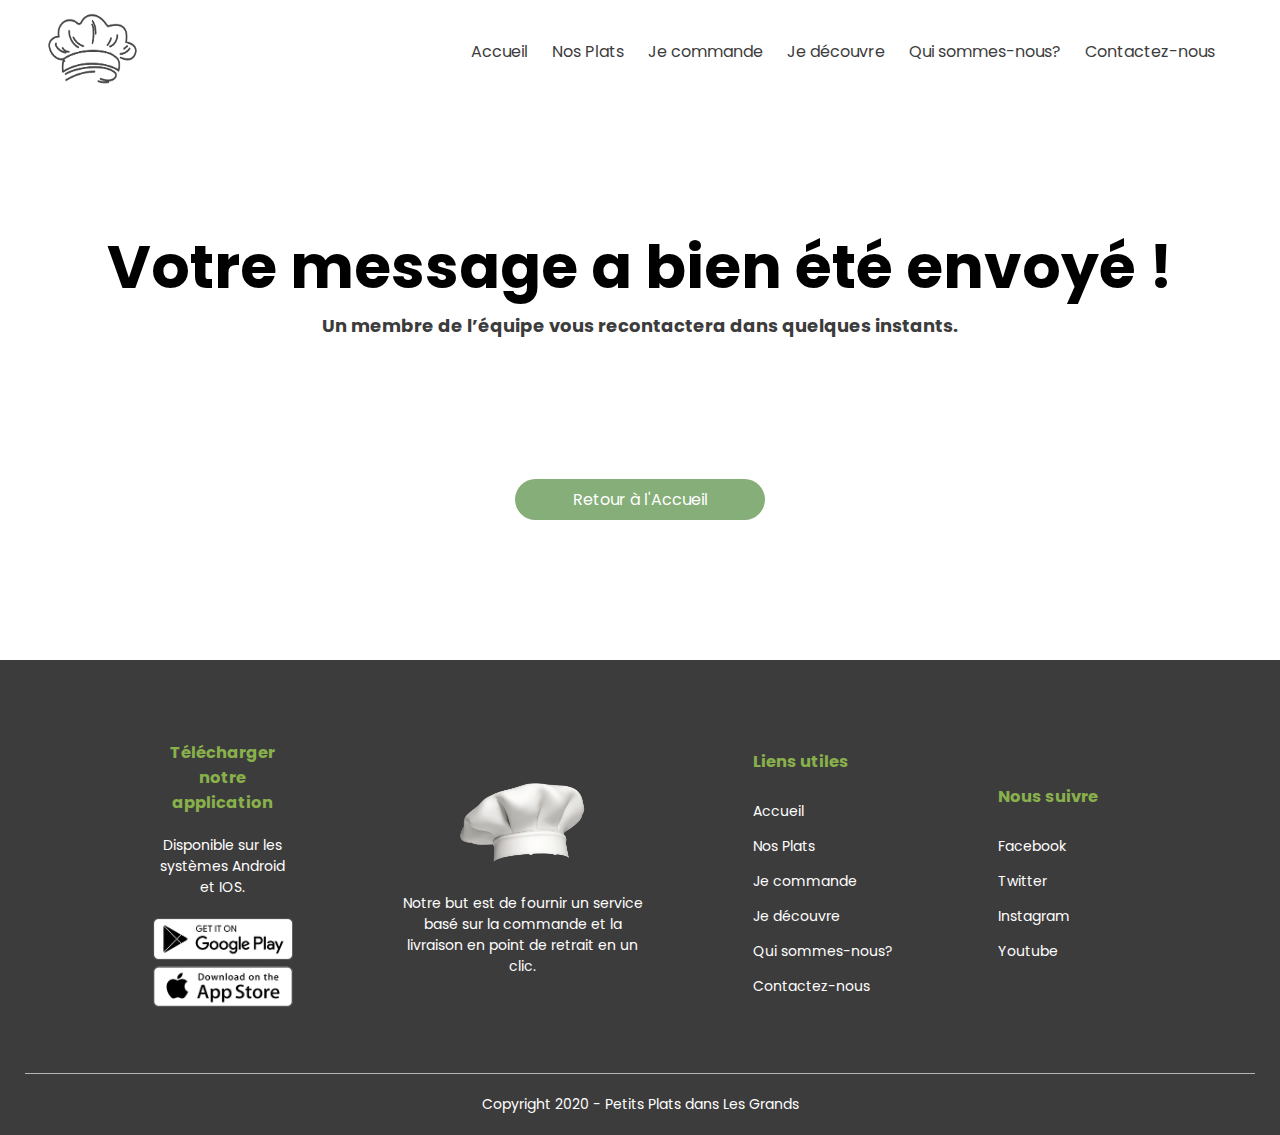
<file: Projet HTML - CSS/Petits Plats dans Les Grands - Code/envoye/index.html>
<!DOCTYPE html>
<html lang="en">
<head>
    <meta charset="UTF-8">
    <meta name="viewport" content="width=device-width, initial-scale=1.0">

    <title>Message Envoyé - Petit Plats dans Les Grands</title>
    <link rel="stylesheet" href="style.css">
    <link rel="preconnect" href="https://fonts.gstatic.com">
    <link href="https://fonts.googleapis.com/css2?family=Poppins:wght@300;400;500;600;700&display=swap" rel="stylesheet">
    <link rel="stylesheet" href="https://stackpath.bootstrapcdn.com/font-awesome/4.7.0/css/font-awesome.min.css">
    <link rel="icon" href="images/—Pngtree—hand-painted chef hat_202493.png ">
</head>
<body>

        <div class = "container">
            <div class = "navbar">
                <div class="logo">
                    <a href="../Accueil/index.html"><img src="images/—Pngtree—hand-painted chef hat_202493.png" alt="Logo de Petits Plats dans Les Grands"></a>
                </div>  
                <nav>
                    <ul id = "MenuItems">
                        <li><a href="../Accueil/index.html">Accueil</a></li>
                        <li><a href="../Nos Plats/Nos Plats.html">Nos Plats</a></li>
                        <li><a href="../Je commande/index.html">Je commande</a></li>
                        <li><a href="../Je découvre/Jed.html">Je découvre</a></li>
                        <li><a href="../Qui sommes-nous/Jed.html">Qui sommes-nous?</a></li>
                        <li><a href="../Contactez-nous/Contactez-nous.html">Contactez-nous</a></li>
                    </ul>
                </nav>
                <img src="images/menu.png" class="menu_icon" onclick="menutoggle()" alt="Menu Burger">
            </div>
        </div>
        



    <h1>Votre message a bien été envoyé !</h1> 
    <h5 id="Description">Un membre de l’équipe vous recontactera dans quelques instants.</h5>
    <a href="../Accueil/index.html" class="btn">Retour à l'Accueil</a>


    <!--footer-->
    <div class="footer">
        <div class="container">
            <div class="row">
                <div class="footer-col-1">
                    <h3>Télécharger notre application</h3>
                    <p>Disponible sur les systèmes Android et IOS.</p>
                    <div class="app-logo">
                        <a href="https://www.apple.com/fr/ios/app-store/" target="_blank"><img src="images/play-store.png" alt="Lien vers le Google Play Store"></a>
                        <a href="https://play.google.com/store?hl=fr&gl=US" target="_blank"><img src="images/app-store.png" alt="Lien vers l'App Store"></a>
                    </div>
                </div>
                <div class="footer-col-2">
                    <img src="images/Logo-Blanc.png" alt="Logo de Petit Plat dans Les Grands en blanc">
                    <p>
                        Notre but est de fournir un service basé sur la
                        commande et la livraison en point de retrait en un clic.
                    </p>
                </div>
                <div class="footer-col-3">
                    <h3>Liens utiles</h3>
                    <ul>
                        <li><a href="../Accueil/index.html">Accueil</a></li>
                        <li><a href="../Nos Plats/Nos Plats.html">Nos Plats</a></li>
                        <li><a href="../Je commande/index.html">Je commande</a></li>
                        <li><a href="../Je découvre/Jed.html">Je découvre</a></li>
                        <li><a href="../Qui sommes-nous/Jed.html">Qui sommes-nous?</a></li>
                        <li><a href="../Contactez-nous/Contactez-nous.html">Contactez-nous</a></li>
                    </ul>
                </div>
                <div class="footer-col-4">
                    <h3>Nous suivre</h3>
                    <ul>
                        <li><a href="https://www.facebook.com/" target="_blank">Facebook</a></li>
                        <li><a href="https://twitter.com/" target="_blank">Twitter</a></li>
                        <li><a href="https://www.instagram.com/" target="_blank">Instagram</a></li>
                        <li><a href="http://youtube.com/" target="_blank">Youtube</a></li>
                        
                    </ul>
                </div>
            </div>
            <hr>
            <p class="copyright">Copyright 2020 - Petits Plats dans Les Grands</p>
        </div>
    </div>

<!---Java Script-->

    <script>
        var MenuItems = document.getElementById("MenuItems");

        MenuItems.style.maxHeight = "0px";

        function menutoggle(){
            if (MenuItems.style.maxHeight == "0px")
                {
                    MenuItems.style.maxHeight = "250px";
                }
            else
            {
                MenuItems.style.maxHeight = "0px";
            }
        }


    </script>
</body>
</html>
</file>
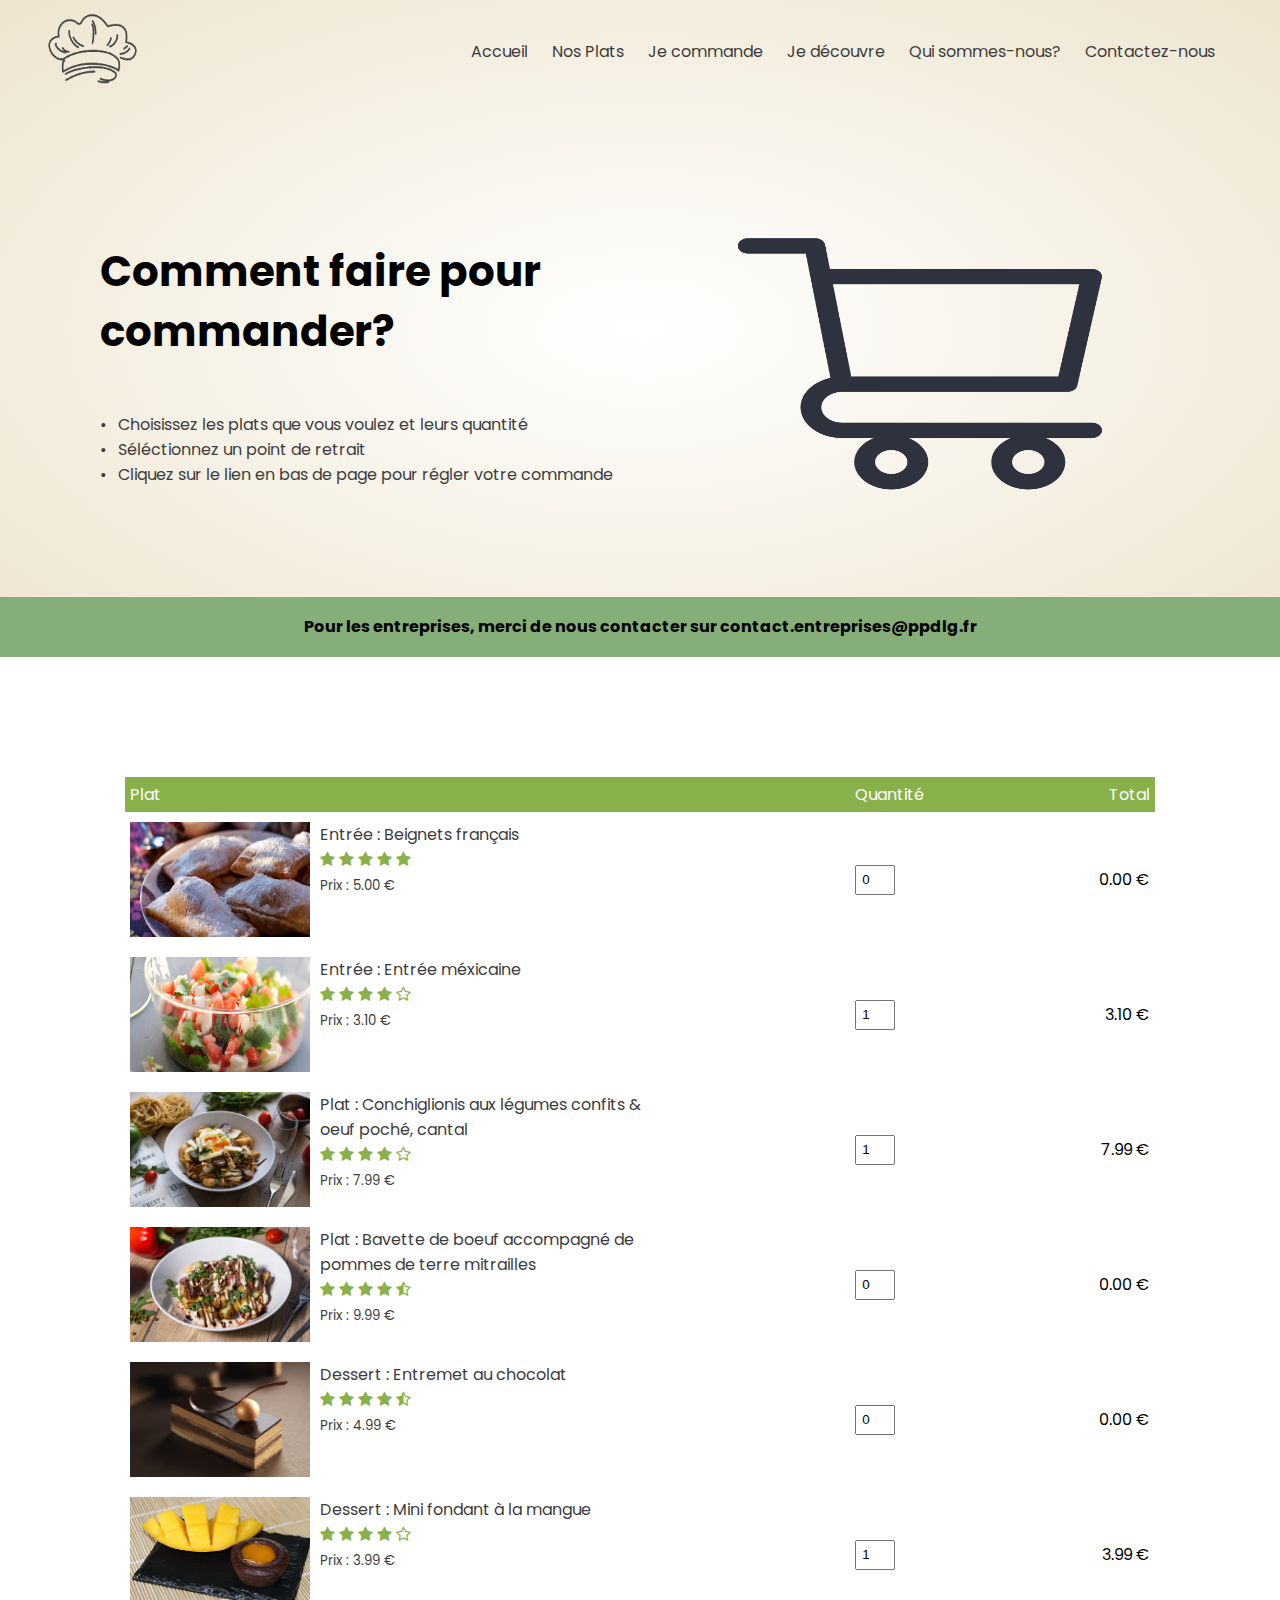
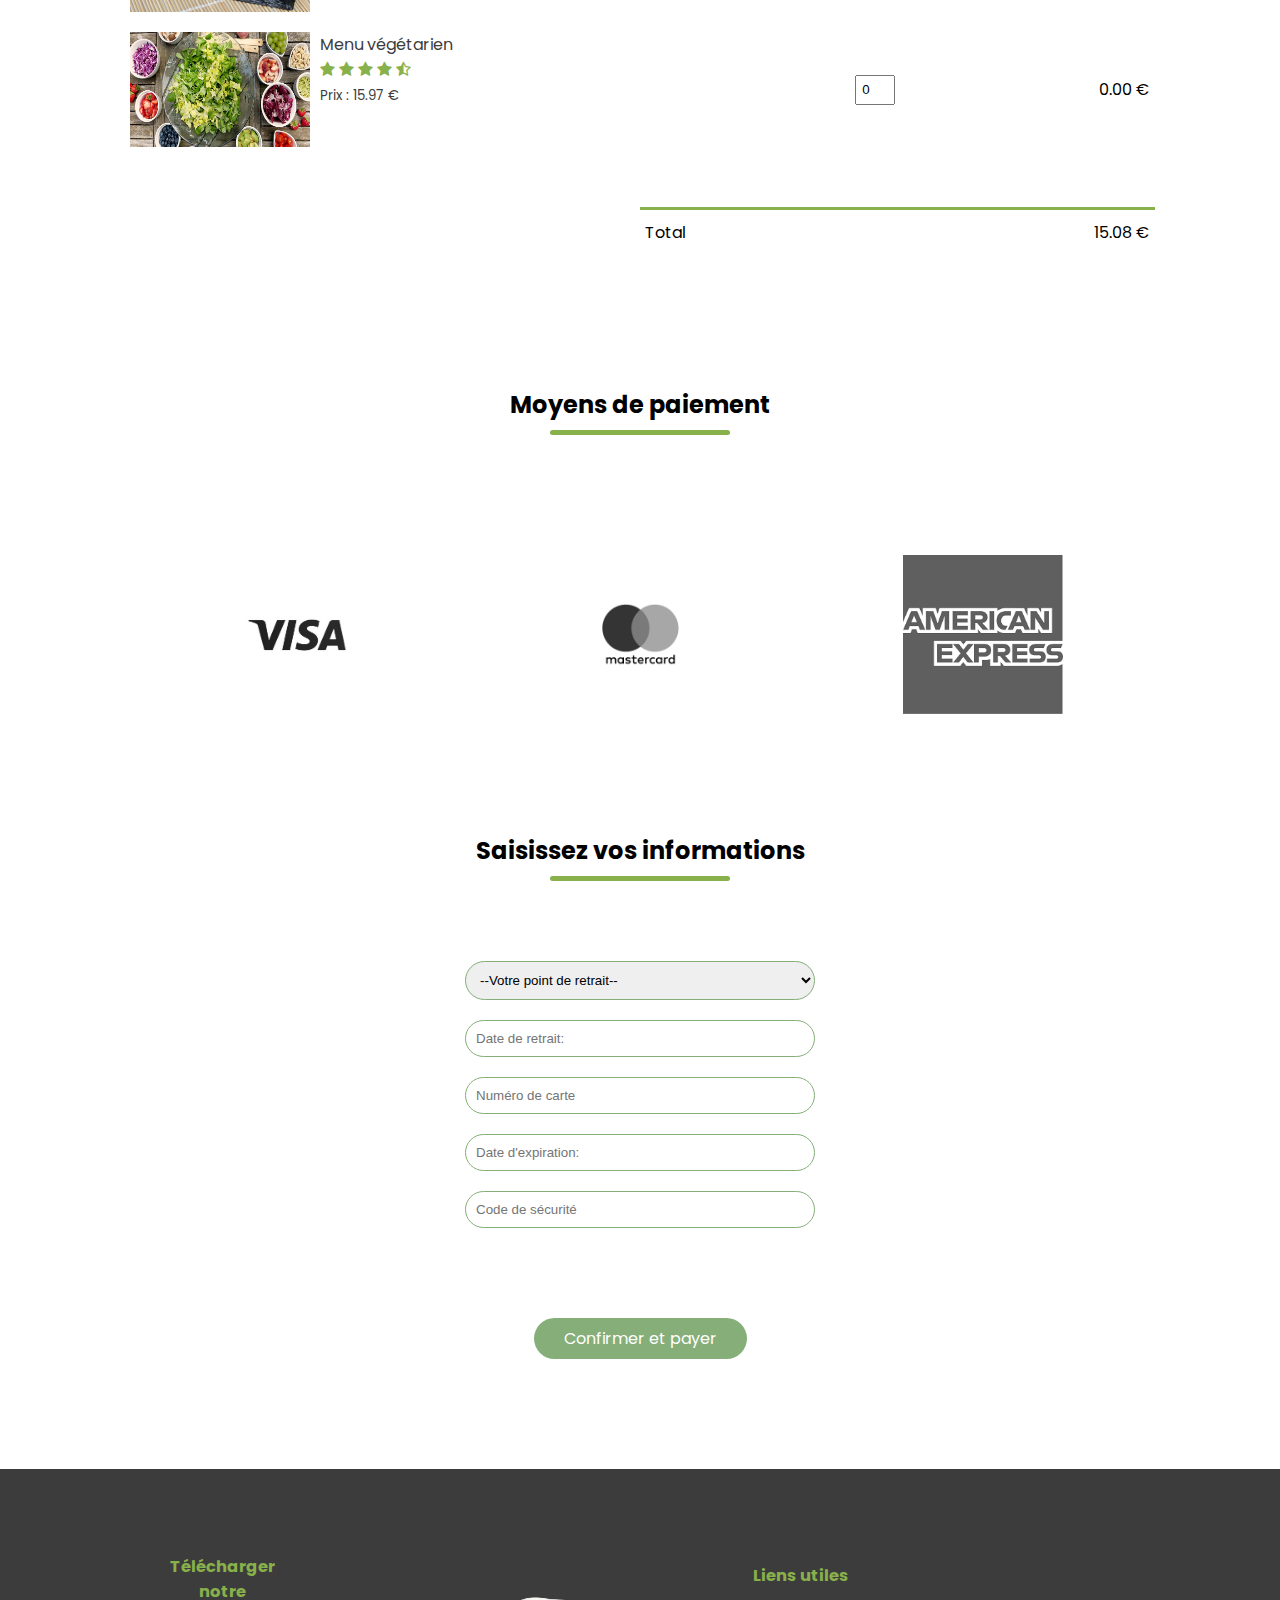
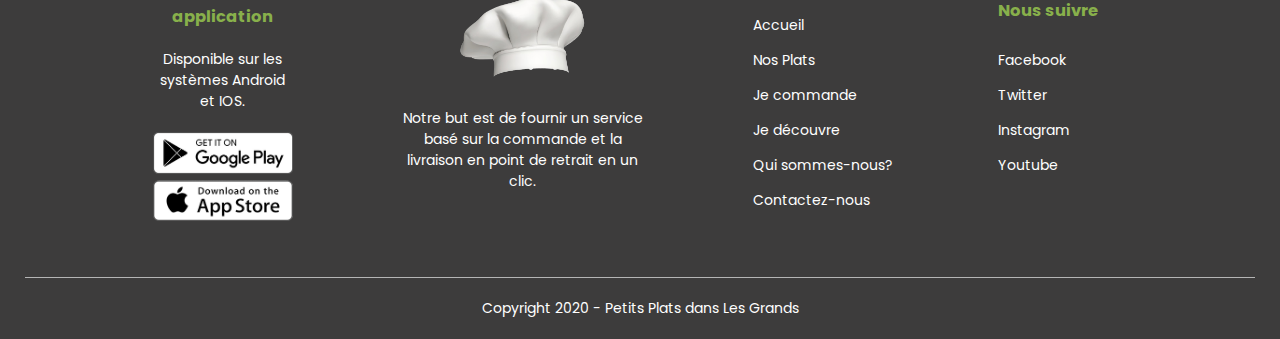
<file: Projet HTML - CSS/Petits Plats dans Les Grands - Code/Je commande/index.html>
<!DOCTYPE html>
<html lang="en">
<head>
    <meta charset="UTF-8">
    <meta name="viewport" content="width=device-width, initial-scale=1.0">

    <title>Je commande - Petit Plats dans Les Grands</title>
    <link rel="stylesheet" href="style.css">
    <link rel="preconnect" href="https://fonts.gstatic.com">
    <link href="https://fonts.googleapis.com/css2?family=Poppins:wght@300;400;500;600;700&display=swap" rel="stylesheet">
    <link rel="stylesheet" href="https://stackpath.bootstrapcdn.com/font-awesome/4.7.0/css/font-awesome.min.css">
    <link rel="icon" href="images/—Pngtree—hand-painted chef hat_202493.png ">
</head>
<body>
    <div class="header">
        <div class = "container">
            <div class = "navbar">
                <div class="logo">
                    <a href="../Accueil/index.html"><img src="images/—Pngtree—hand-painted chef hat_202493.png" alt="Logo de Petits Plats dans Les Grands"></a>
                </div>  
                <nav>
                    <ul id = "MenuItems">
                        <li><a href="../Accueil/index.html">Accueil</a></li>
                        <li><a href="../Nos Plats/Nos Plats.html">Nos Plats</a></li>
                        <li><a href="../Je commande/index.html">Je commande</a></li>
                        <li><a href="../Je découvre/Jed.html">Je découvre</a></li>
                        <li><a href="../Qui sommes-nous/Jed.html">Qui sommes-nous?</a></li>
                        <li><a href="../Contactez-nous/Contactez-nous.html">Contactez-nous</a></li>
                    </ul>
                </nav>
                <img src="images/menu.png" class="menu_icon" onclick="menutoggle()" alt="Menu Burger">
            </div>

                <div class="row">
                    <div class="col_2">
                        <h1>Comment faire pour commander?</h1>
                        <p><br>
                            &#8226; &#160;  Choisissez les plats que vous voulez et leurs quantité<br>
                            &#8226; &#160;  Séléctionnez un point de retrait<br>
                            &#8226; &#160;  Cliquez sur le lien en bas de page pour régler votre commande<br>
                            
                            
                        </p>
                        
                    </div>
                    <div class="col_2">
                        <img src="images/Panier.png" id='hed'>
                    </div>
                </div>
            
        </div>
        <div class="titre"><h4 style="color: black;">Pour les entreprises, merci de nous contacter sur contact.entreprises@ppdlg.fr</h4></div>
    </div>

<!--Cart items details-->
    <div class="small-container" id= "cart_page" >
        <table>
            <tr>
                <th>Plat</th>
                <th>Quantité</th>
                <th>Total</th>
            </tr>
            <tr>
                <td>
                    <div class="images">
                        <img src="images/Entrée-1.jpeg" alt="Entrée">
                        <div>
                            <p>Entrée : Beignets français</p>
                            <div class="rating"> 
                                <i class="fa fa-star"></i> 
                                <i class="fa fa-star"></i> 
                                <i class="fa fa-star"></i> 
                                <i class="fa fa-star"></i> 
                                <i class="fa fa-star"></i> 
                            </div> 
                            <small>Prix : 5.00 €</small>
                            <br>
                            
                        </div>
                    </div>
                </td>
                <td><input type="number" value="0"></td>
                <td>0.00 €</td>
            </tr>
            <tr>
                <td>
                    <div class="images">
                        <img src="images/Entrée-2.jpeg" alt="Entrée">
                        <div>
                            <p>Entrée :  Entrée méxicaine</p>
                            <div class="rating"> 
                                <i class="fa fa-star"></i> 
                                <i class="fa fa-star"></i> 
                                <i class="fa fa-star"></i> 
                                <i class="fa fa-star"></i> 
                                <i class="fa fa-star-o"></i> 
                            </div> 
                            <small>Prix : 3.10 €</small>
                            <br>
                            
                        </div>
                    </div>
                </td>
                <td><input type="number" value="1"></td>
                <td>3.10 €</td>
            </tr>
            <tr>
                <td>
                    <div class="images">
                        <img src="images/Plat 1.jpg" alt="Plat">
                        <div>
                            <p>Plat : Conchiglionis aux légumes confits & oeuf poché, cantal</p>
                            <div class="rating"> 
                                <i class="fa fa-star"></i> 
                                <i class="fa fa-star"></i> 
                                <i class="fa fa-star"></i> 
                                <i class="fa fa-star"></i> 
                                <i class="fa fa-star-o"></i> 
                            </div> 
                            <small>Prix : 7.99 €</small>
                            <br>
                            
                        </div>
                    </div>
                </td>
                <td><input type="number" value="1"></td>
                <td>7.99 €</td>
            </tr>
            <tr>
                <td>
                    <div class="images">
                        <img src="images/Plat 2.jpg" alt="Plat">
                        <div>
                            <p>Plat : Bavette de boeuf accompagné de pommes de terre mitrailles</p>
                            <div class="rating"> 
                                <i class="fa fa-star"></i> 
                                <i class="fa fa-star"></i> 
                                <i class="fa fa-star"></i> 
                                <i class="fa fa-star"></i> 
                                <i class="fa fa-star-half-o"></i> 
                            </div> 
                            <small>Prix : 9.99 €</small>
                            <br>
                            
                        </div>
                    </div>
                </td>
                <td><input type="number" value="0"></td>
                <td>0.00 €</td>
            </tr>
            <tr>
                <td>
                    <div class="images">
                        <img src="images/Dessert 1.jpg" alt="Dessert">
                        <div>
                            <p>Dessert : Entremet au chocolat </p>
                            <div class="rating"> 
                                <i class="fa fa-star"></i> 
                                <i class="fa fa-star"></i> 
                                <i class="fa fa-star"></i> 
                                <i class="fa fa-star"></i> 
                                <i class="fa fa-star-half-o"></i> 
                            </div> 
                            <small>Prix : 4.99 €</small>
                            <br>
                            
                        </div>
                    </div>
                </td>
                <td><input type="number" value="0"></td>
                <td>0.00 €</td>
            </tr>
            <tr>
                <td>
                    <div class="images">
                        <img src="images/Dessert 2.jpg" alt="Dessert">
                        <div>
                            <p>Dessert : Mini fondant à la mangue</p>
                            <div class="rating"> 
                                <i class="fa fa-star"></i> 
                                <i class="fa fa-star"></i> 
                                <i class="fa fa-star"></i> 
                                <i class="fa fa-star"></i> 
                                <i class="fa fa-star-o"></i> 
                            </div> 
                            <small>Prix : 3.99 €</small>
                            <br>
                            
                        </div>
                    </div>
                </td>
                <td><input type="number" value="1"></td>
                <td>3.99 €</td>
            </tr>
            <tr>
                <td>
                    <div class="images">
                        <img src="images/Menu veg.png" alt="Menu végétarien">
                        <div>
                            <p>Menu végétarien</p>
                            <div class="rating"> 
                                <i class="fa fa-star"></i> 
                                <i class="fa fa-star"></i> 
                                <i class="fa fa-star"></i> 
                                <i class="fa fa-star"></i> 
                                <i class="fa fa-star-half-o"></i> 
                            </div> 
                            <small>Prix : 15.97 €</small>
                            <br>
                            
                        </div>
                    </div>
                </td>
                <td><input type="number" value="0"></td>
                <td>0.00 €</td>
            </tr>
        </table>
        <br>
        <br>
        <div class="prix-total">
            <table>
                <tr>
                    <td>Total</td>
                    <td>15.08 €</td>
                </tr>
                
                </tr>
            </table>
        </div>


    </div>
    
    <div class="producteurs">
        <h2 class="title">Moyens de paiement</h2>
        <div class="small-container">

            <div class="row">
                <div class="col_5">
                    <img src="images/Visa.jpg" alt="Cartes Visa">
                </div>
                <div class="col_5">
                    <img src="images/Mastercard.png" alt="Cartes Master Card">
                </div>
                <div class="col_5">
                    <img src="images/American Express.png" alt="Cartes American Express">
                </div>
                
            </div>
        </div>
    </div>
    
    <div id="retrait">
        <h2 class="title">Saisissez vos informations</h2>
        

        <select id="point-de-retrait">
            <option value="">--Votre point de retrait--</option>
            <option value="">Place de la gare à Ermont</option>
            <option value="">Saint-Gratien</option>
            <option value="">Enghien</option>
            <option value="">Epinay</option>
            <option value="">Montmorency</option>
        </select>
        <br>
        
        <input placeholder="Date de retrait: " class="input-box" type="text" onfocus="(this.type='date')" onblur="(this.type='text')" id="datefield" >
        <br>
        <input class= "input-box" type="number" placeholder="Numéro de carte"><br>
        <input placeholder="Date d'expiration: " class="input-box" type="text" onfocus="(this.type='month')" onblur="(this.type='text')" id="date" ><br>
        <input class= "input-box" type="number" placeholder="Code de sécurité"> <br>
        
        <script>
            var today = new Date();
            var dd = today.getDate()+2;
            var mm = today.getMonth()+1; //January is 0!
            var yyyy = today.getFullYear();
            if(dd<10){
                    dd='0'+dd
                } 
                if(mm<10){
                    mm='0'+mm
                } 

            today = yyyy+'-'+mm+'-'+dd;
            document.getElementById("datefield").setAttribute("min", today);
            var today = new Date();
            var dd = today.getDate()+2;
            var mm = today.getMonth()+1; //January is 0!
            var yyyy = today.getFullYear();
            if(dd<10){
                    dd='0'+dd
                } 
                if(mm<10){
                    mm='0'+mm
                } 

            today = yyyy+'-'+mm+'-'+dd;
            document.getElementById("datefield").setAttribute("min", today);
        </script>
        <div id="paiement" class="btn">
            <a href="../paiement/index.html">Confirmer et payer</a>
        </div>

    </div>

    

    


<!--footer-->
    <div class="footer">
        <div class="container">
            <div class="row">
                <div class="footer-col-1">
                    <h3>Télécharger notre application</h3>
                    <p>Disponible sur les systèmes Android et IOS.</p>
                    <div class="app-logo">
                        <a href="https://www.apple.com/fr/ios/app-store/" target="_blank"><img src="images/play-store.png" alt="Lien vers le Google Play Store"></a>
                        <a href="https://play.google.com/store?hl=fr&gl=US" target="_blank"><img src="images/app-store.png" alt="Lien vers l'App Store"></a>
                    </div>
                </div>
                <div class="footer-col-2">
                    <img src="images/Logo-Blanc.png" alt="Logo de Petit Plat dans Les Grands en blanc">
                    <p>
                        Notre but est de fournir un service basé sur la
                        commande et la livraison en point de retrait en un clic.
                    </p>
                </div>
                <div class="footer-col-3">
                    <h3>Liens utiles</h3>
                    <ul>
                        <li><a href="../Accueil/index.html">Accueil</a></li>
                        <li><a href="../Nos Plats/Nos Plats.html">Nos Plats</a></li>
                        <li><a href="../Je commande/index.html">Je commande</a></li>
                        <li><a href="../Je découvre/Jed.html">Je découvre</a></li>
                        <li><a href="../Qui sommes-nous/Jed.html">Qui sommes-nous?</a></li>
                        <li><a href="../Contactez-nous/Contactez-nous.html">Contactez-nous</a></li>
                    </ul>
                </div>
                <div class="footer-col-4">
                    <h3>Nous suivre</h3>
                    <ul>
                        <li><a href="https://www.facebook.com/" target="_blank">Facebook</a></li>
                        <li><a href="https://twitter.com/" target="_blank">Twitter</a></li>
                        <li><a href="https://www.instagram.com/" target="_blank">Instagram</a></li>
                        <li><a href="http://youtube.com/" target="_blank">Youtube</a></li>
                        
                    </ul>
                </div>
            </div>
            <hr>
            <p class="copyright">Copyright 2020 - Petits Plats dans Les Grands</p>
        </div>
    </div>

<!---Java Script-->

    <script>
        var MenuItems = document.getElementById("MenuItems");

        MenuItems.style.maxHeight = "0px";

        function menutoggle(){
            if (MenuItems.style.maxHeight == "0px")
                {
                    MenuItems.style.maxHeight = "250px";
                }
            else
            {
                MenuItems.style.maxHeight = "0px";
            }
        }


    </script>
</body>
</html>
</file>
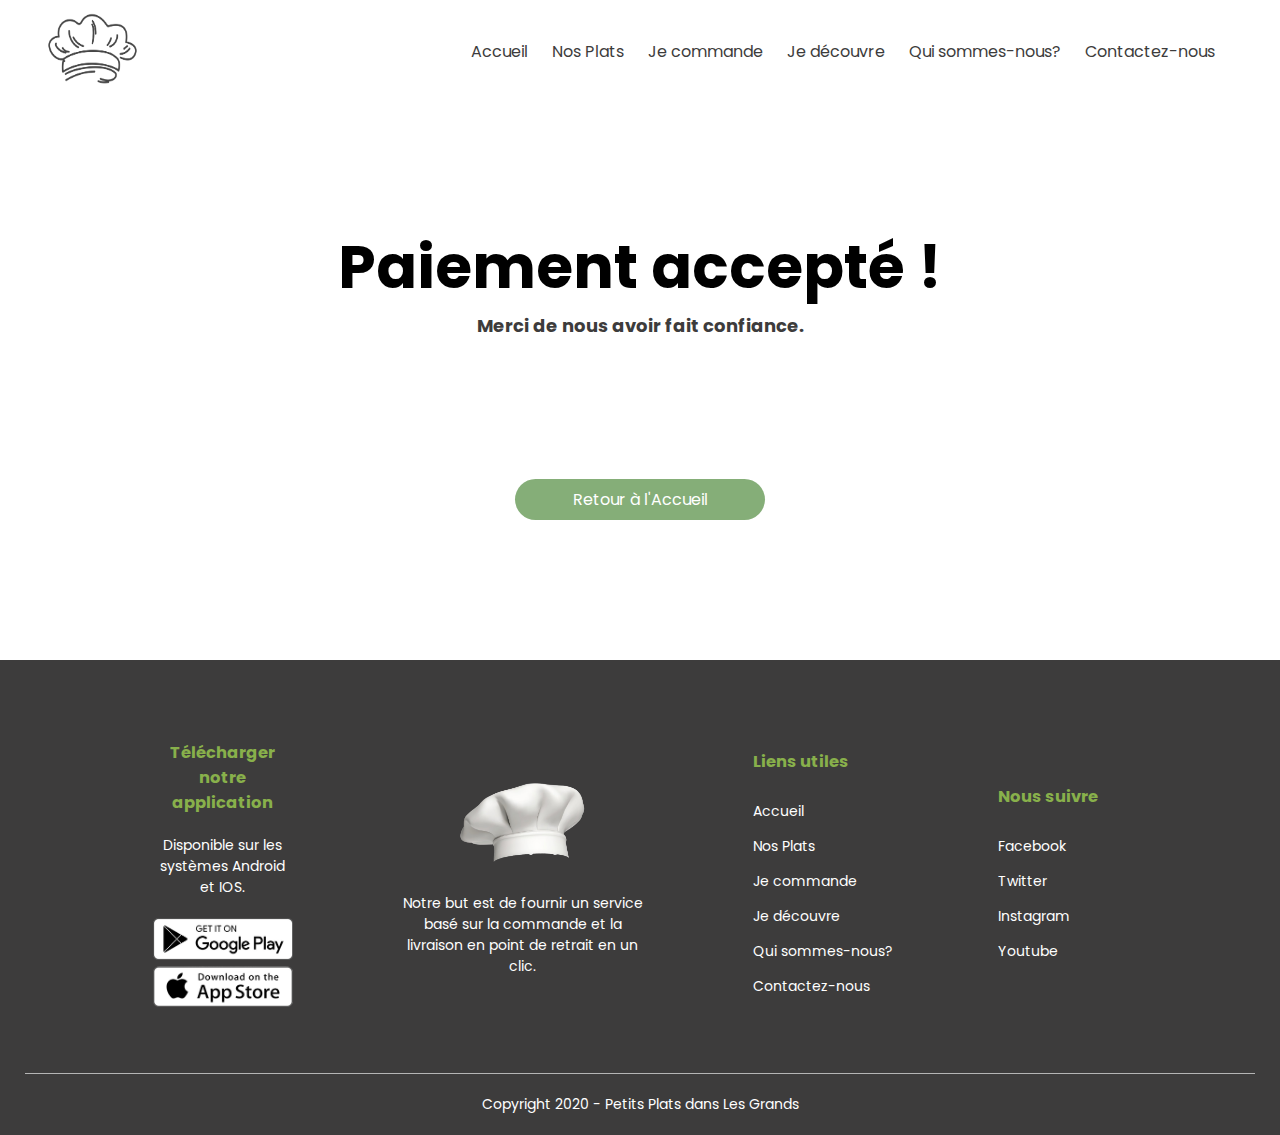
<file: Projet HTML - CSS/Petits Plats dans Les Grands - Code/paiement/index.html>
<!DOCTYPE html>
<html lang="en">
<head>
    <meta charset="UTF-8">
    <meta name="viewport" content="width=device-width, initial-scale=1.0">

    <title>Paiement - Petit Plats dans Les Grands</title>
    <link rel="stylesheet" href="style.css">
    <link rel="preconnect" href="https://fonts.gstatic.com">
    <link href="https://fonts.googleapis.com/css2?family=Poppins:wght@300;400;500;600;700&display=swap" rel="stylesheet">
    <link rel="stylesheet" href="https://stackpath.bootstrapcdn.com/font-awesome/4.7.0/css/font-awesome.min.css">
    <link rel="icon" href="images/—Pngtree—hand-painted chef hat_202493.png ">
</head>
<body>

        <div class = "container">
            <div class = "navbar">
                <div class="logo">
                    <a href="../Accueil/index.html"><img src="images/—Pngtree—hand-painted chef hat_202493.png" alt="Logo de Petits Plats dans Les Grands"></a>
                </div>  
                <nav>
                    <ul id = "MenuItems">
                        <li><a href="../Accueil/index.html">Accueil</a></li>
                        <li><a href="../Nos Plats/Nos Plats.html">Nos Plats</a></li>
                        <li><a href="../Je commande/index.html">Je commande</a></li>
                        <li><a href="../Je découvre/Jed.html">Je découvre</a></li>
                        <li><a href="../Qui sommes-nous/Jed.html">Qui sommes-nous?</a></li>
                        <li><a href="../Contactez-nous/Contactez-nous.html">Contactez-nous</a></li>
                    </ul>
                </nav>
                <img src="images/menu.png" class="menu_icon" onclick="menutoggle()" alt="Menu Burger">
            </div>
        </div>
        



    <h1>Paiement accepté !</h1> 
    <h5 id="Description">Merci de nous avoir fait confiance.</h5>
    <a href="../Accueil/index.html" class="btn">Retour à l'Accueil</a>


    <!--footer-->
    <div class="footer">
        <div class="container">
            <div class="row">
                <div class="footer-col-1">
                    <h3>Télécharger notre application</h3>
                    <p>Disponible sur les systèmes Android et IOS.</p>
                    <div class="app-logo">
                        <a href="https://www.apple.com/fr/ios/app-store/" target="_blank"><img src="images/play-store.png" alt="Lien vers le Google Play Store"></a>
                        <a href="https://play.google.com/store?hl=fr&gl=US" target="_blank"><img src="images/app-store.png" alt="Lien vers l'App Store"></a>
                    </div>
                </div>
                <div class="footer-col-2">
                    <img src="images/Logo-Blanc.png" alt="Logo de Petit Plat dans Les Grands en blanc">
                    <p>
                        Notre but est de fournir un service basé sur la
                        commande et la livraison en point de retrait en un clic.
                    </p>
                </div>
                <div class="footer-col-3">
                    <h3>Liens utiles</h3>
                    <ul>
                        <li><a href="../Accueil/index.html">Accueil</a></li>
                        <li><a href="../Nos Plats/Nos Plats.html">Nos Plats</a></li>
                        <li><a href="../Je commande/index.html">Je commande</a></li>
                        <li><a href="../Je découvre/Jed.html">Je découvre</a></li>
                        <li><a href="../Qui sommes-nous/Jed.html">Qui sommes-nous?</a></li>
                        <li><a href="../Contactez-nous/Contactez-nous.html">Contactez-nous</a></li>
                    </ul>
                </div>
                <div class="footer-col-4">
                    <h3>Nous suivre</h3>
                    <ul>
                        <li><a href="https://www.facebook.com/" target="_blank">Facebook</a></li>
                        <li><a href="https://twitter.com/" target="_blank">Twitter</a></li>
                        <li><a href="https://www.instagram.com/" target="_blank">Instagram</a></li>
                        <li><a href="http://youtube.com/" target="_blank">Youtube</a></li>
                        
                    </ul>
                </div>
            </div>
            <hr>
            <p class="copyright">Copyright 2020 - Petits Plats dans Les Grands</p>
        </div>
    </div>

<!---Java Script-->

    <script>
        var MenuItems = document.getElementById("MenuItems");

        MenuItems.style.maxHeight = "0px";

        function menutoggle(){
            if (MenuItems.style.maxHeight == "0px")
                {
                    MenuItems.style.maxHeight = "250px";
                }
            else
            {
                MenuItems.style.maxHeight = "0px";
            }
        }


    </script>
</body>
</html>
</file>
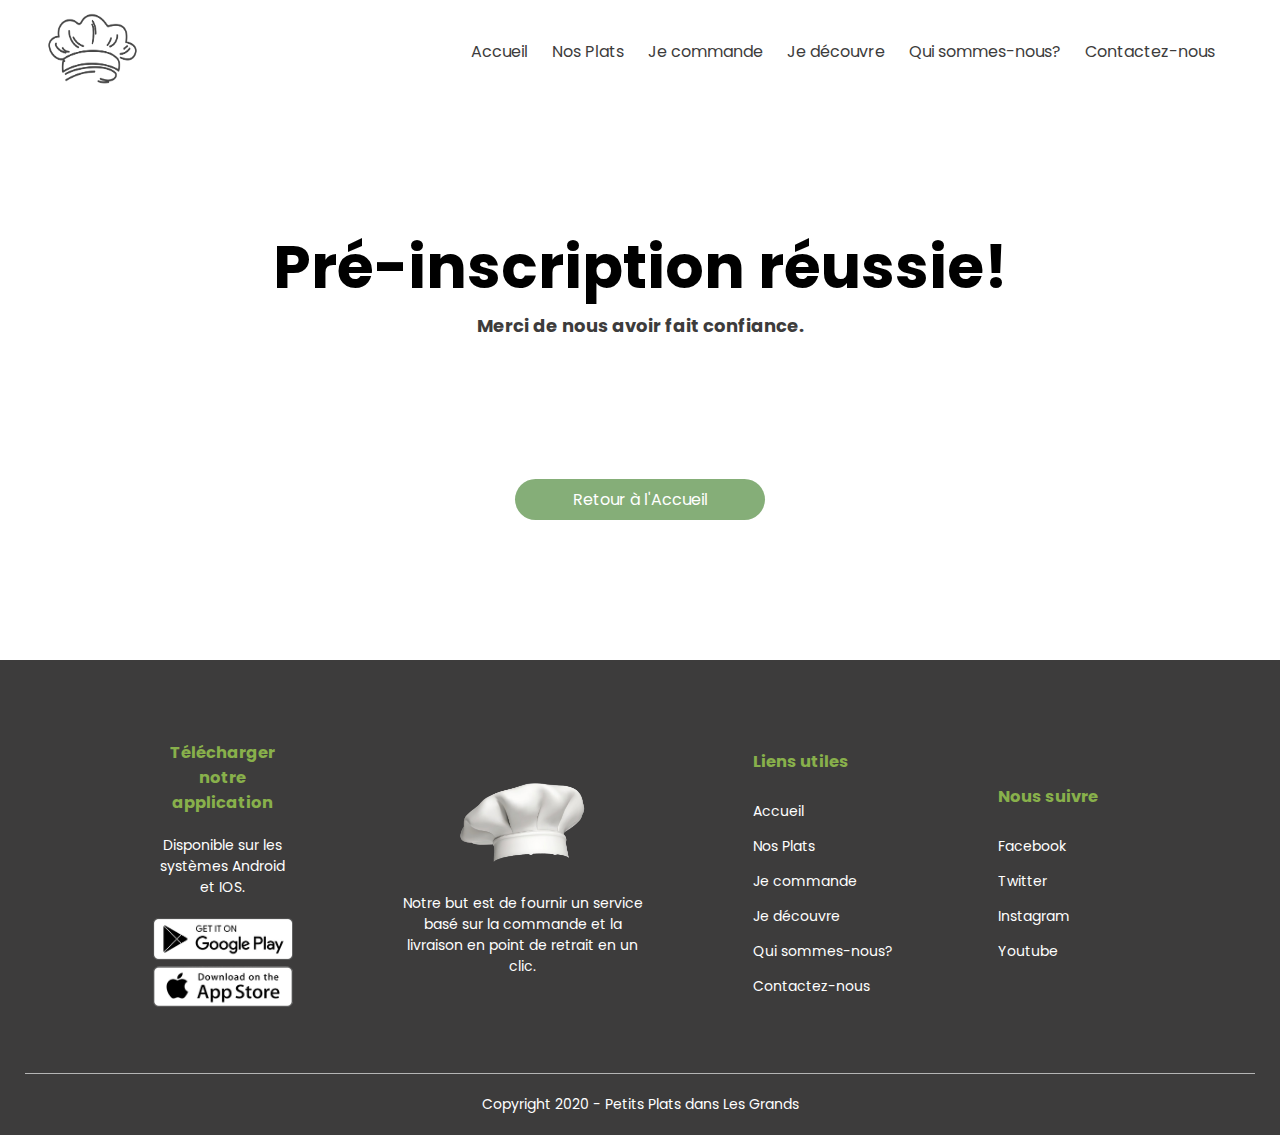
<file: Projet HTML - CSS/Petits Plats dans Les Grands - Code/préinscription/index.html>
<!DOCTYPE html>
<html lang="en">
<head>
    <meta charset="UTF-8">
    <meta name="viewport" content="width=device-width, initial-scale=1.0">

    <title>Pré-inscription - Petit Plats dans Les Grands</title>
    <link rel="stylesheet" href="style.css">
    <link rel="preconnect" href="https://fonts.gstatic.com">
    <link href="https://fonts.googleapis.com/css2?family=Poppins:wght@300;400;500;600;700&display=swap" rel="stylesheet">
    <link rel="stylesheet" href="https://stackpath.bootstrapcdn.com/font-awesome/4.7.0/css/font-awesome.min.css">
    <link rel="icon" href="images/—Pngtree—hand-painted chef hat_202493.png ">
</head>
<body>

        <div class = "container">
            <div class = "navbar">
                <div class="logo">
                    <a href="../Accueil/index.html"><img src="images/—Pngtree—hand-painted chef hat_202493.png" alt="Logo de Petits Plats dans Les Grands"></a>
                </div>  
                <nav>
                    <ul id = "MenuItems">
                        <li><a href="../Accueil/index.html">Accueil</a></li>
                        <li><a href="../Nos Plats/Nos Plats.html">Nos Plats</a></li>
                        <li><a href="../Je commande/index.html">Je commande</a></li>
                        <li><a href="../Je découvre/Jed.html">Je découvre</a></li>
                        <li><a href="../Qui sommes-nous/Jed.html">Qui sommes-nous?</a></li>
                        <li><a href="../Contactez-nous/Contactez-nous.html">Contactez-nous</a></li>
                    </ul>
                </nav>
                <img src="images/menu.png" class="menu_icon" onclick="menutoggle()" alt="Menu Burger">
            </div>
        </div>
        



    <h1>Pré-inscription réussie!</h1> 
    <h5 id="Description">Merci de nous avoir fait confiance.</h5>
    <a href="../Accueil/index.html" class="btn">Retour à l'Accueil</a>


    <!--footer-->
    <div class="footer">
        <div class="container">
            <div class="row">
                <div class="footer-col-1">
                    <h3>Télécharger notre application</h3>
                    <p>Disponible sur les systèmes Android et IOS.</p>
                    <div class="app-logo">
                        <a href="https://www.apple.com/fr/ios/app-store/" target="_blank"><img src="images/play-store.png" alt="Lien vers le Google Play Store"></a>
                        <a href="https://play.google.com/store?hl=fr&gl=US" target="_blank"><img src="images/app-store.png" alt="Lien vers l'App Store"></a>
                    </div>
                </div>
                <div class="footer-col-2">
                    <img src="images/Logo-Blanc.png" alt="Logo de Petit Plat dans Les Grands en blanc">
                    <p>
                        Notre but est de fournir un service basé sur la
                        commande et la livraison en point de retrait en un clic.
                    </p>
                </div>
                <div class="footer-col-3">
                    <h3>Liens utiles</h3>
                    <ul>
                        <li><a href="../Accueil/index.html">Accueil</a></li>
                        <li><a href="../Nos Plats/Nos Plats.html">Nos Plats</a></li>
                        <li><a href="../Je commande/index.html">Je commande</a></li>
                        <li><a href="../Je découvre/Jed.html">Je découvre</a></li>
                        <li><a href="../Qui sommes-nous/Jed.html">Qui sommes-nous?</a></li>
                        <li><a href="../Contactez-nous/Contactez-nous.html">Contactez-nous</a></li>
                    </ul>
                </div>
                <div class="footer-col-4">
                    <h3>Nous suivre</h3>
                    <ul>
                        <li><a href="https://www.facebook.com/" target="_blank">Facebook</a></li>
                        <li><a href="https://twitter.com/" target="_blank">Twitter</a></li>
                        <li><a href="https://www.instagram.com/" target="_blank">Instagram</a></li>
                        <li><a href="http://youtube.com/" target="_blank">Youtube</a></li>
                        
                    </ul>
                </div>
            </div>
            <hr>
            <p class="copyright">Copyright 2020 - Petits Plats dans Les Grands</p>
        </div>
    </div>

<!---Java Script-->

    <script>
        var MenuItems = document.getElementById("MenuItems");

        MenuItems.style.maxHeight = "0px";

        function menutoggle(){
            if (MenuItems.style.maxHeight == "0px")
                {
                    MenuItems.style.maxHeight = "250px";
                }
            else
            {
                MenuItems.style.maxHeight = "0px";
            }
        }


    </script>
</body>
</html>
</file>
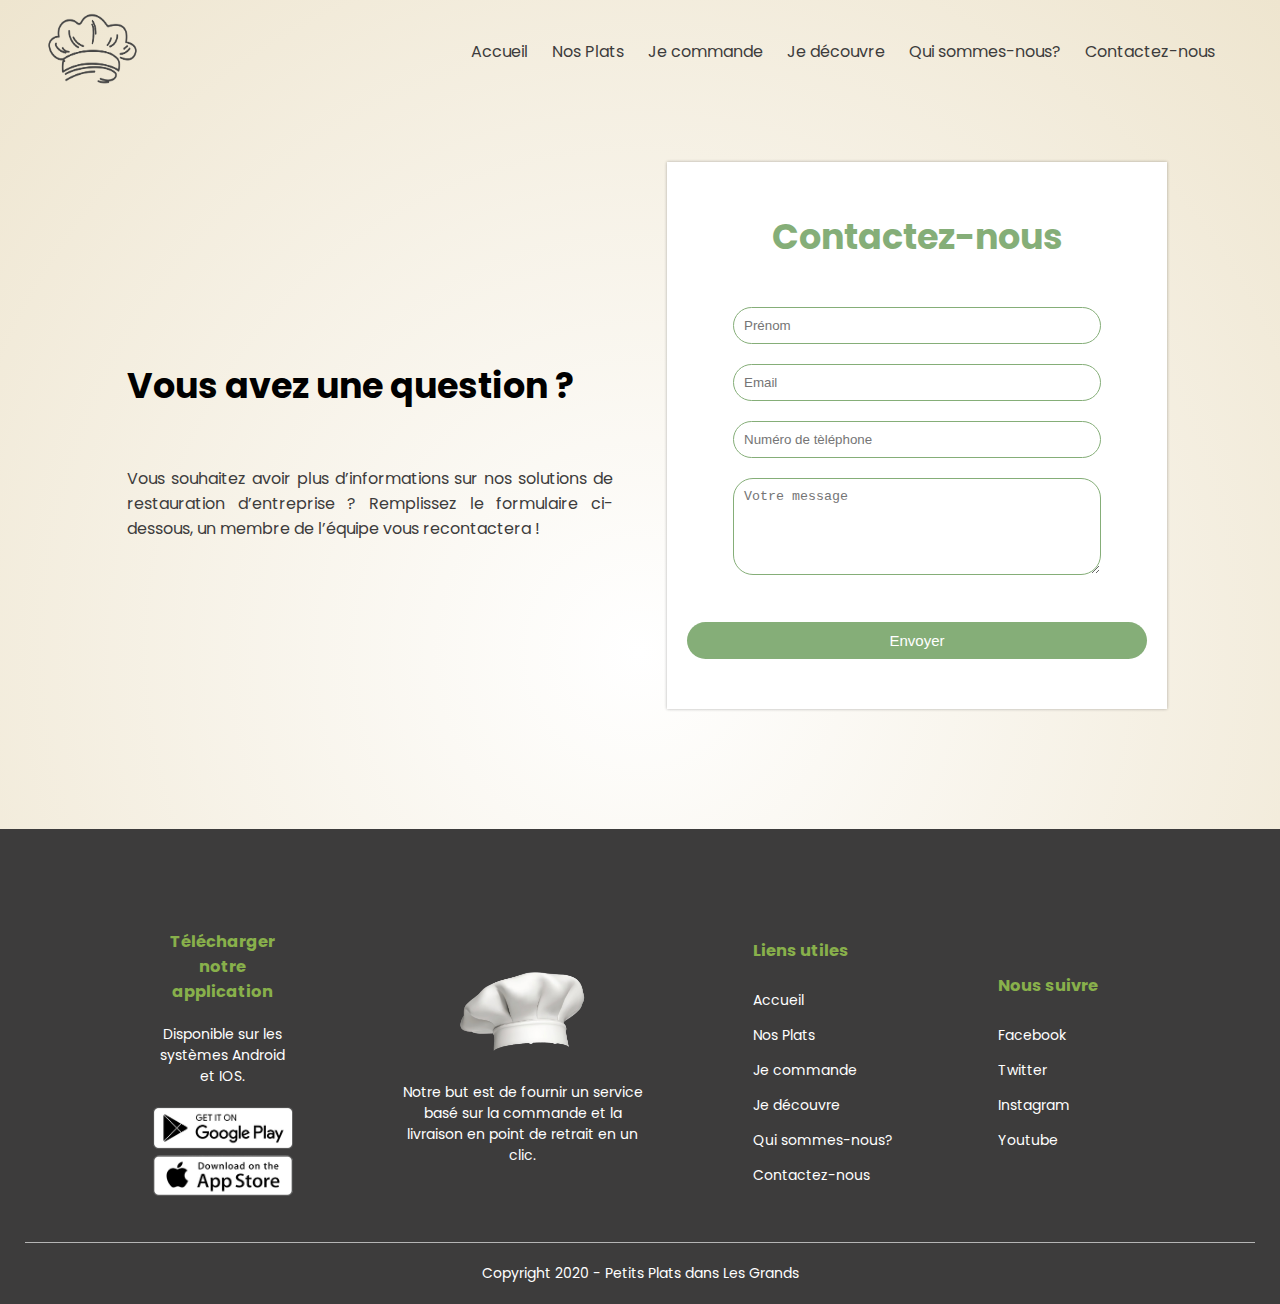
<file: Projet HTML - CSS/Petits Plats dans Les Grands - Code/Contactez-nous/Contactez-nous.html>
<!DOCTYPE html>
<html lang="en">
<head>
    <meta charset="UTF-8">
    <meta name="viewport" content="width=device-width, initial-scale=1.0">
    <title>Contactez-nous - Petits Plats dans les grands</title>
    <link rel="stylesheet" href="styler.css">
    <link rel="preconnect" href="https://fonts.gstatic.com">
    <link href="https://fonts.googleapis.com/css2?family=Poppins:wght@300;400;500;600;700&display=swap" rel="stylesheet">
    <link rel="stylesheet" href="https://stackpath.bootstrapcdn.com/font-awesome/4.7.0/css/font-awesome.min.css">
    <link rel="icon" href="images/—Pngtree—hand-painted chef hat_202493.png ">
   
</head>
<body>
    <div class="header">
        <div class = "container">
            <div class = "navbar">
                <div class="logo">
                    <a href="../Accueil/index.html"><img src="images/—Pngtree—hand-painted chef hat_202493.png" alt="Logo de Petits Plats dans Les Grands"></a>
                </div>  
                <nav>
                    <ul id = "MenuItems">
                        <li><a href="../Accueil/index.html">Accueil</a></li>
                        <li><a href="../Nos Plats/Nos Plats.html">Nos Plats</a></li>
                        <li><a href="../Je commande/index.html">Je commande</a></li>
                        <li><a href="../Je découvre/Jed.html">Je découvre</a></li>
                        <li><a href="../Qui sommes-nous/Jed.html">Qui sommes-nous?</a></li>
                        <li><a href="../Contactez-nous/Contactez-nous.html">Contactez-nous</a></li>
                    </ul>
                </nav>
                <img src="images/menu.png" class="menu_icon" onclick="menutoggle()" alt="Menu Burger">
            </div>

                <div class="row">
                    <div class="col_2">
                        <h1>Vous avez une question ?</h1>
                        <p><br>
                            
                            Vous souhaitez avoir plus d’informations sur nos solutions de restauration 
                            d’entreprise ? Remplissez le formulaire ci-dessous, un membre de l’équipe vous 
                            recontactera !
                        </p>
                    </div>
                    <div class="col_2">
                        <div class="sign-up-form">
                            <h1>Contactez-nous</h1>
                            
                            <form>
                                <input type="text" class="input-box" placeholder="Prénom">
                                
                                
                                <input type="email" class="input-box" placeholder="Email">
                                <input type="text" class="input-box" placeholder="Numéro de tèléphone">
                                <textarea  class="input-box"rows="5" cols="33"placeholder="Votre message"></textarea>
                                <a href="../envoye/index.html"><button type="button" class="sign-btn">Envoyer</button></a>
                                
                            
                            </form>
                    
                    
                    
                    
                        </div>
                    </div>
                </div>
            
        </div>
        
    
    
<!--footer-->
    <div class="footer">
        <div class="container">
            <div class="row">
                <div class="footer-col-1">
                    <h3>Télécharger notre application</h3>
                    <p>Disponible sur les systèmes Android et IOS.</p>
                    <div class="app-logo">
                        <a href="https://www.apple.com/fr/ios/app-store/" target="_blank"><img src="images/play-store.png" alt="Lien vers le Google Play Store"></a>
                        <a href="https://play.google.com/store?hl=fr&gl=US" target="_blank"><img src="images/app-store.png" alt="Lien vers l'App Store"></a>
                    </div>
                </div>
                <div class="footer-col-2">
                    <img src="images/Logo-Blanc.png" alt="Logo de Petit Plat dans Les Grands en blanc">
                    <p>
                        Notre but est de fournir un service basé sur la
                        commande et la livraison en point de retrait en un clic.
                    </p>
                </div>
                <div class="footer-col-3">
                    <h3>Liens utiles</h3>
                    <ul>
                        <li><a href="../Accueil/index.html">Accueil</a></li>
                        <li><a href="../Nos Plats/Nos Plats.html">Nos Plats</a></li>
                        <li><a href="../Je commande/index.html">Je commande</a></li>
                        <li><a href="../Je découvre/Jed.html">Je découvre</a></li>
                        <li><a href="../Qui sommes-nous/Jed.html">Qui sommes-nous?</a></li>
                        <li><a href="../Contactez-nous/Contactez-nous.html">Contactez-nous</a></li>
                    </ul>
                </div>
                <div class="footer-col-4">
                    <h3>Nous suivre</h3>
                    <ul>
                        <li><a href="https://www.facebook.com/" target="_blank">Facebook</a></li>
                        <li><a href="https://twitter.com/" target="_blank">Twitter</a></li>
                        <li><a href="https://www.instagram.com/" target="_blank">Instagram</a></li>
                        <li><a href="http://youtube.com/" target="_blank">Youtube</a></li>
                        
                    </ul>
                </div>
            </div>
            <hr>
            <p class="copyright">Copyright 2020 - Petits Plats dans Les Grands</p>
        </div>
    </div>

<!---Java Script-->

    <script>
        var MenuItems = document.getElementById("MenuItems");

        MenuItems.style.maxHeight = "0px";

        function menutoggle(){
            if (MenuItems.style.maxHeight == "0px")
                {
                    MenuItems.style.maxHeight = "250px";
                }
            else
            {
                MenuItems.style.maxHeight = "0px";
            }
        }


    </script>
</body>
</html>
</file>
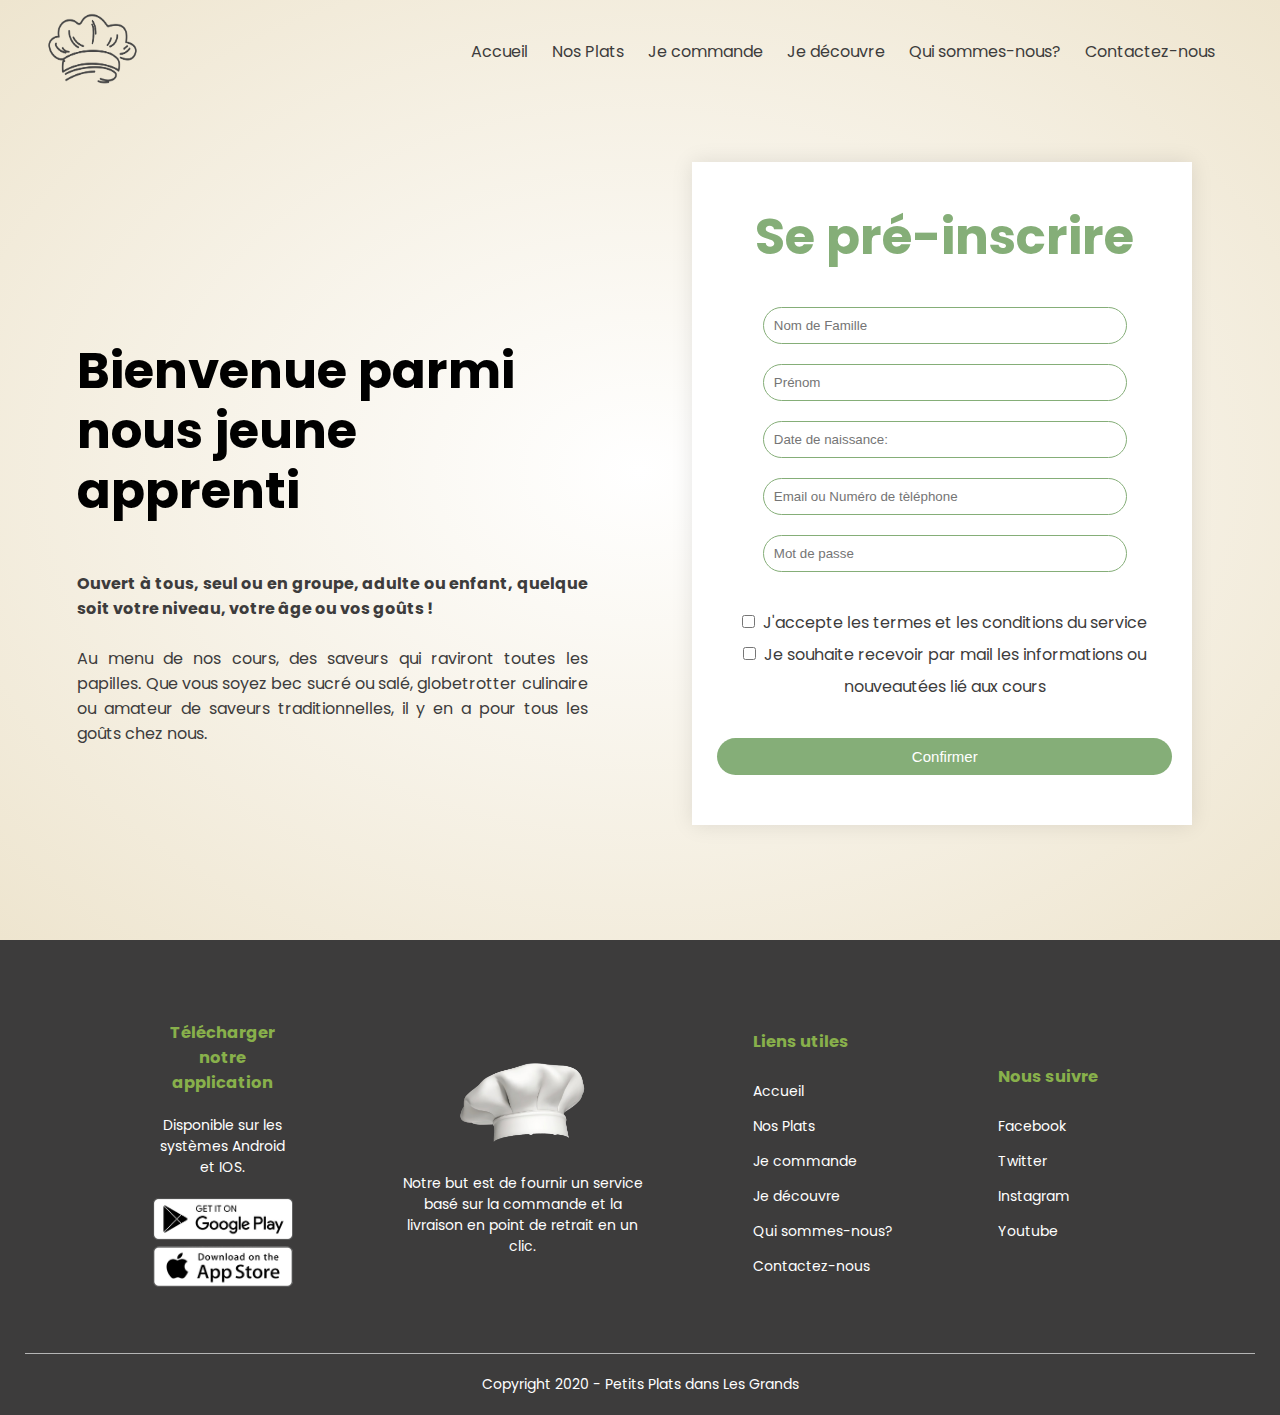
<file: Projet HTML - CSS/Petits Plats dans Les Grands - Code/Inscription/inscription.html>
<!DOCTYPE html>
<html lang="en">
<head>
    <meta charset="UTF-8">
    <meta name="viewport" content="width=device-width, initial-scale=1.0">
    <title>Pré-inscription - Petits Plats dans les grands</title>
    <link rel="stylesheet" href="style.css">
    <link rel="preconnect" href="https://fonts.gstatic.com">
    <link href="https://fonts.googleapis.com/css2?family=Poppins:wght@300;400;500;600;700&display=swap" rel="stylesheet">
    <link rel="stylesheet" href="https://stackpath.bootstrapcdn.com/font-awesome/4.7.0/css/font-awesome.min.css">
    <link rel="icon" href="images/—Pngtree—hand-painted chef hat_202493.png ">
</head>
<body>
    
    <div class="header">
        <div class = "container">
            <div class = "navbar">
                <div class="logo">
                    <a href="../Accueil/index.html"><img src="images/—Pngtree—hand-painted chef hat_202493.png" alt="Logo de Petits Plats dans Les Grands"></a>
                </div>  
                <nav>
                    <ul id = "MenuItems">
                        <li><a href="../Accueil/index.html">Accueil</a></li>
                        <li><a href="../Nos Plats/Nos Plats.html">Nos Plats</a></li>
                        <li><a href="../Je commande/index.html">Je commande</a></li>
                        <li><a href="../Je découvre/Jed.html">Je découvre</a></li>
                        <li><a href="../Qui sommes-nous/Jed.html">Qui sommes-nous?</a></li>
                        <li><a href="../Contactez-nous/Contactez-nous.html">Contactez-nous</a></li>
                    </ul>
                </nav>
                <img src="images/menu.png" class="menu_icon" onclick="menutoggle()" alt="Menu Burger">
            </div>

                <div class="row">
                    <div class="col_2">
                        <h1>Bienvenue parmi <br>nous jeune apprenti</h1>
                        <p><br>
                            <strong>Ouvert à tous, seul ou en groupe, adulte ou enfant,
                                 quelque soit votre niveau, votre âge ou vos goûts ! </strong><br><br>
                                 Au menu de nos cours, des saveurs qui raviront toutes les 
                                 papilles. Que vous soyez bec sucré ou salé, globetrotter 
                                 culinaire ou amateur de saveurs traditionnelles, il y en a pour tous les 
                                 goûts chez nous.
                        </p>
                    </div>
                    <div class="col_2">
                        <div class="sign-up-form">
                            <h1>Se pré-inscrire</h1>
                            
                            <form>
                                <input type="text" class="input-box" placeholder="Nom de Famille">
                                <input type="text" class="input-box" placeholder="Prénom">
                                <input placeholder="Date de naissance: " class="input-box" type="text" onfocus="(this.type='date')" onblur="(this.type='text')" min="1900-01-01" max="2020-12-31" >
                                
                                <input type="email" class="input-box" placeholder="Email ou Numéro de tèléphone">
                                <input type="password" class="input-box" placeholder="Mot de passe">
                                <br><br>
                                <p><span><input type="checkbox"></span> &#160;J'accepte les termes et les conditions du service</p>
                                
                                <p><span><input type="checkbox"></span> &#160;Je souhaite recevoir par mail les informations ou nouveautées lié aux cours</p>
                                <br>
                               <a href="../préinscription/index.html"><button type="button" class="sign-btn">Confirmer</button></a>
                                
                            
                            </form>
                    
                    
                    
                    
                        </div>
                    </div>
                </div>
            
        </div>
    </div>
    
    
    <!--footer-->
    <div class="footer">
        <div class="container">
            <div class="row">
                <div class="footer-col-1">
                    <h3>Télécharger notre application</h3>
                    <p>Disponible sur les systèmes Android et IOS.</p>
                    <div class="app-logo">
                        <a href="https://www.apple.com/fr/ios/app-store/" target="_blank"><img src="images/play-store.png" alt="Lien vers le Google Play Store"></a>
                        <a href="https://play.google.com/store?hl=fr&gl=US" target="_blank"><img src="images/app-store.png" alt="Lien vers l'App Store"></a>
                    </div>
                </div>
                <div class="footer-col-2">
                    <img src="images/Logo-Blanc.png" alt="Logo de Petit Plat dans Les Grands en blanc">
                    <p>
                        Notre but est de fournir un service basé sur la
                        commande et la livraison en point de retrait en un clic.
                    </p>
                </div>
                <div class="footer-col-3">
                    <h3>Liens utiles</h3>
                    <ul>
                        <li><a href="../Accueil/index.html">Accueil</a></li>
                        <li><a href="../Nos Plats/Nos Plats.html">Nos Plats</a></li>
                        <li><a href="../Je commande/index.html">Je commande</a></li>
                        <li><a href="../Je découvre/Jed.html">Je découvre</a></li>
                        <li><a href="../Qui sommes-nous/Jed.html">Qui sommes-nous?</a></li>
                        <li><a href="../Contactez-nous/Contactez-nous.html">Contactez-nous</a></li>
                    </ul>
                </div>
                <div class="footer-col-4">
                    <h3>Nous suivre</h3>
                    <ul>
                        <li><a href="https://www.facebook.com/" target="_blank">Facebook</a></li>
                        <li><a href="https://twitter.com/" target="_blank">Twitter</a></li>
                        <li><a href="https://www.instagram.com/" target="_blank">Instagram</a></li>
                        <li><a href="http://youtube.com/" target="_blank">Youtube</a></li>
                        
                    </ul>
                </div>
            </div>
            <hr>
            <p class="copyright">Copyright 2020 - Petits Plats dans Les Grands</p>
        </div>
    </div>

</body>
</html>
</file>
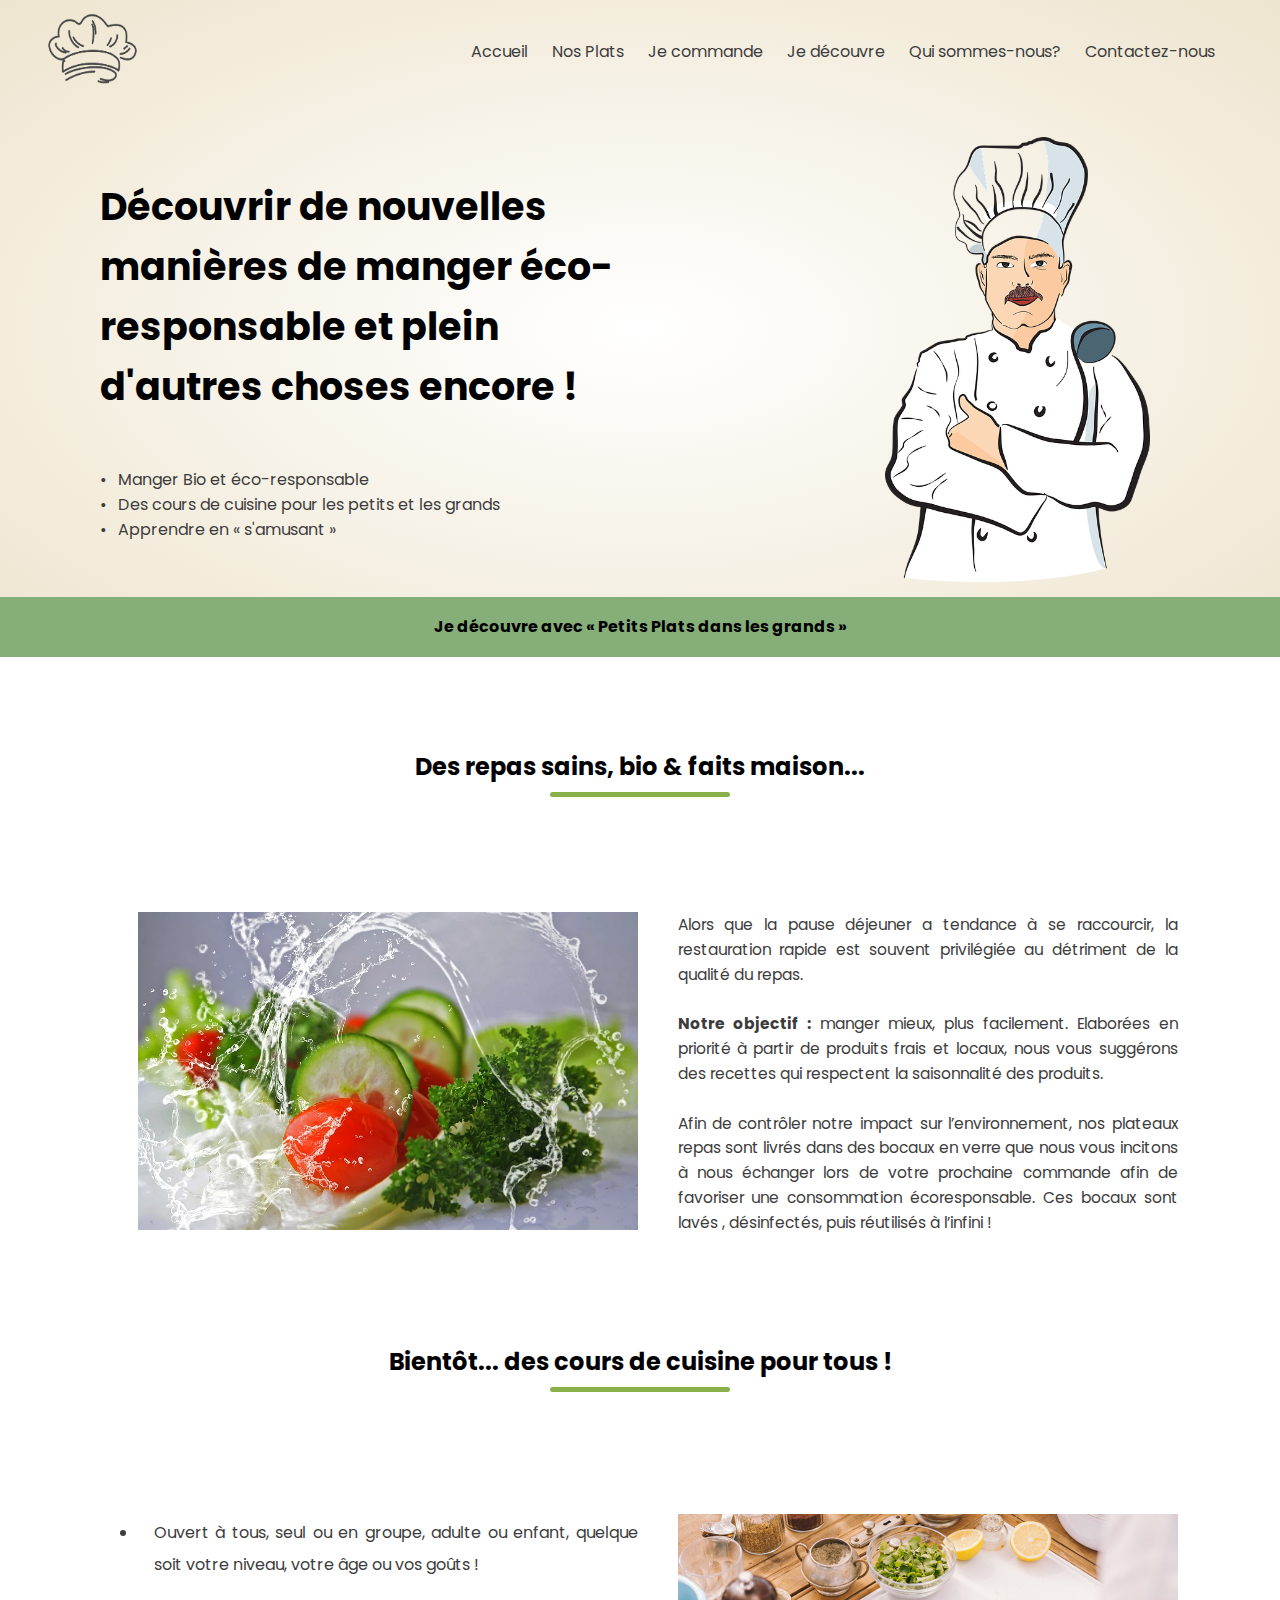
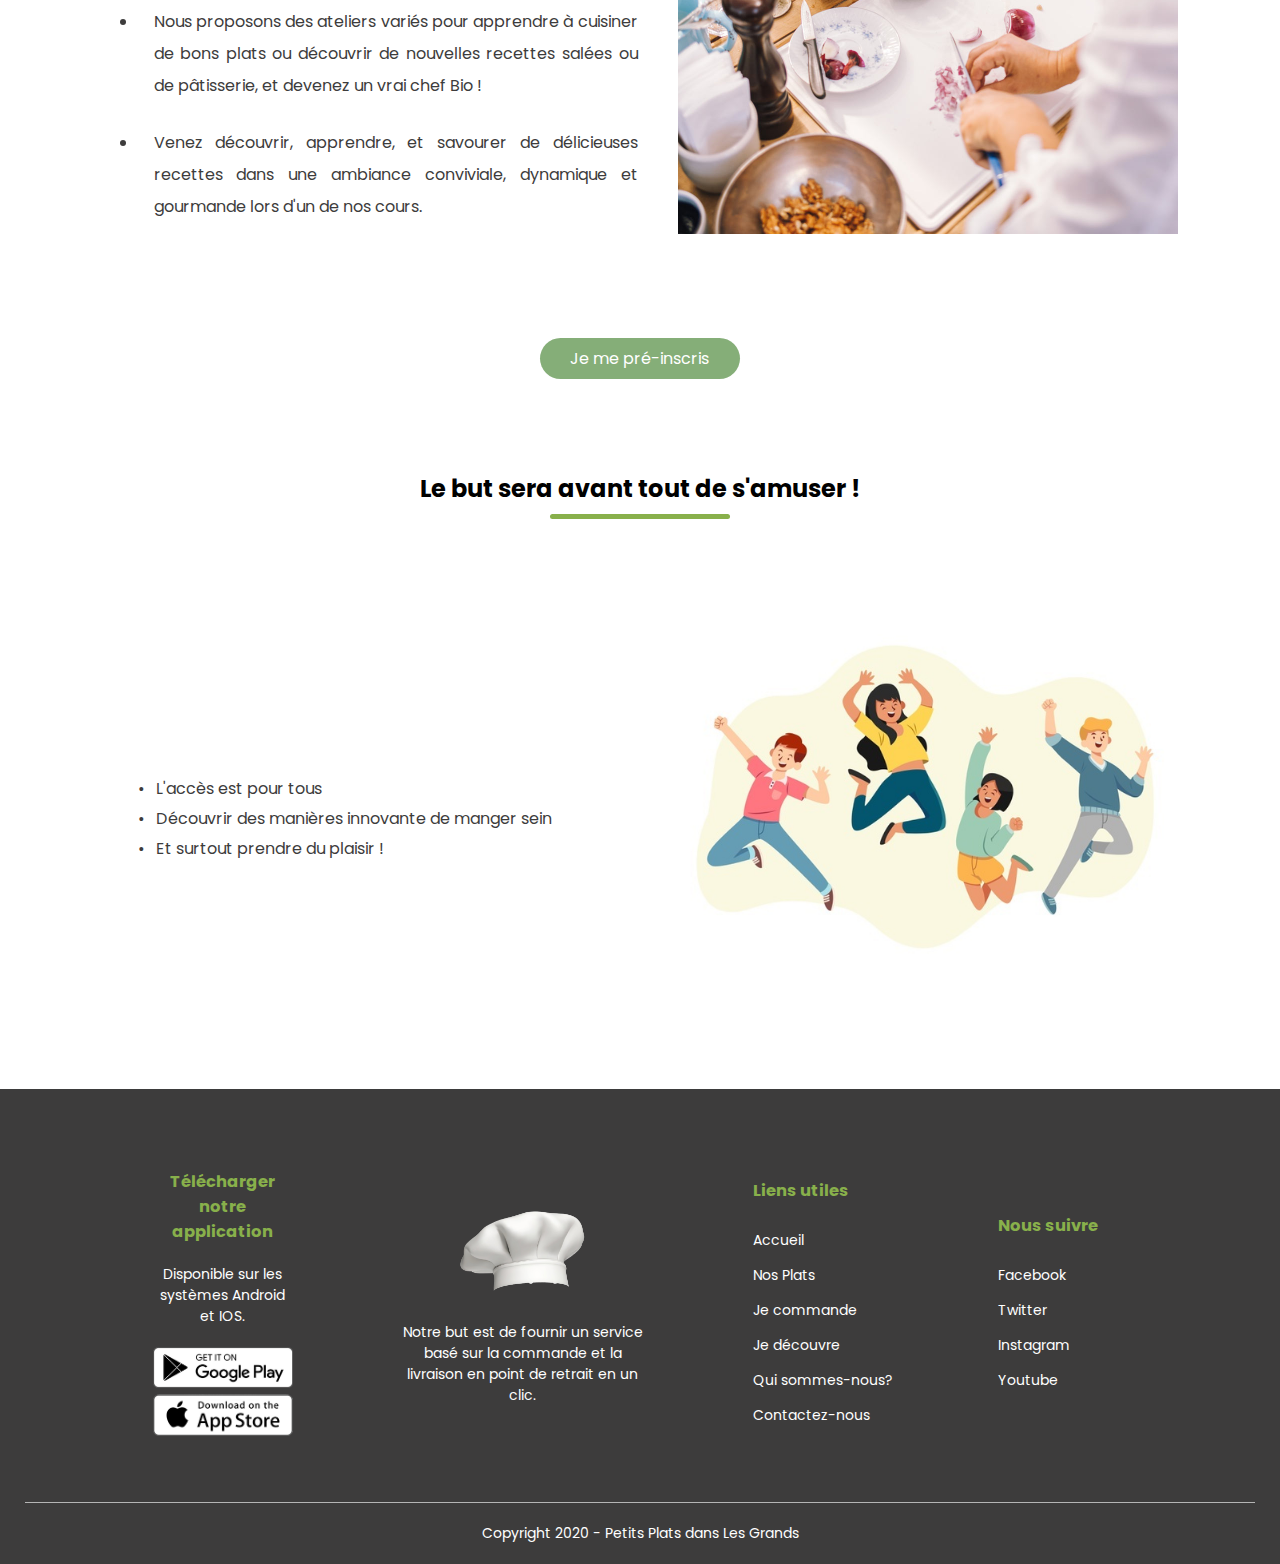
<file: Projet HTML - CSS/Petits Plats dans Les Grands - Code/Je découvre/Jed.html>
<!DOCTYPE html>
<html lang="en">
<head>
    <meta charset="UTF-8">
    <meta name="viewport" content="width=device-width, initial-scale=1.0">
    <title>Je découvre - Petits Plats dans les grands</title>
    <link rel="stylesheet" href="stylejed.css">
    <link rel="preconnect" href="https://fonts.gstatic.com">
    <link href="https://fonts.googleapis.com/css2?family=Poppins:wght@300;400;500;600;700&display=swap" rel="stylesheet">
    <link rel="stylesheet" href="https://stackpath.bootstrapcdn.com/font-awesome/4.7.0/css/font-awesome.min.css">
    <link rel="icon" href="images/—Pngtree—hand-painted chef hat_202493.png ">
</head>
<body>
    <div class="header">
        <div class = "container">
            <div class = "navbar">
                <div class="logo">
                    <a href="../Accueil/index.html"><img src="images/—Pngtree—hand-painted chef hat_202493.png" alt="Logo de Petits Plats dans Les Grands"></a>
                </div>  
                <nav>
                    <ul id = "MenuItems">
                        <li><a href="../Accueil/index.html">Accueil</a></li>
                        <li><a href="../Nos Plats/Nos Plats.html">Nos Plats</a></li>
                        <li><a href="../Je commande/index.html">Je commande</a></li>
                        <li><a href="../Je découvre/Jed.html">Je découvre</a></li>
                        <li><a href="../Qui sommes-nous/Jed.html">Qui sommes-nous?</a></li>
                        <li><a href="../Contactez-nous/Contactez-nous.html">Contactez-nous</a></li>
                    </ul>
                </nav>
                <img src="images/menu.png" class="menu_icon" onclick="menutoggle()" alt="Menu Burger">
            </div>

                <div class="row">
                    <div class="col_2">
                        <h1>Découvrir de nouvelles manières de manger éco-responsable et plein d'autres choses encore !</h1>
                        <p><br>
                            &#8226; &#160;  Manger Bio et éco-responsable<br>
                            &#8226; &#160;  Des cours de cuisine pour les petits et les grands<br>
                            &#8226; &#160;  Apprendre en &#171; s'amusant &#187;<br><br>
                        </p>
                        
                    </div>
                    <div class="col_2">
                        <img src="images/men-chef-1514505_960_720.webp">
                    </div>
                </div>
            
        </div>
        <div class="titre"><h4>Je découvre avec &#171; Petits Plats dans les grands &#187;</h4></div>
    </div>

    <!--Nos formules-->
    
    <div class="formules">
        <h2 class="title">Des repas sains, bio & faits maison...</h2>
        <div class="small-container">
            <div class="row">
                <div class="col_c">
                    <img src="images/eat-2834549_960_720.webp" width=auto height=auto alt="">
                </div>
                <p class="col_c">
                    Alors que la pause déjeuner a tendance à se raccourcir, 
                    la restauration rapide est souvent privilégiée au détriment de 
                    la qualité du repas. <br><br>
                    <strong>Notre objectif :</strong> manger mieux, plus facilement. Elaborées en priorité à 
                    partir de produits frais et locaux, nous vous suggérons des recettes qui 
                    respectent la saisonnalité des produits. <br> <br>
                    Afin de contrôler notre impact
                    sur l’environnement, nos plateaux repas sont livrés dans des
                    bocaux en verre que nous vous incitons à nous échanger lors de votre 
                    prochaine commande afin de favoriser une consommation écoresponsable.
                    Ces bocaux sont lavés , désinfectés, puis réutilisés à l’infini !
                </p>
            </div>
        </div>
    </div>
 

<!--Commande pour les individuels-->

        <div class="formules">
            <h2 class="title">Bientôt... des cours de cuisine pour tous !</h2>
            <div class="small-container">
                <div class="row">
                    <div class="col_c">
                        <ul>
                            <li>  Ouvert à tous, seul ou en groupe, adulte ou enfant, quelque soit votre niveau, votre âge ou vos goûts !</li><br>
                            <li>  Nous proposons des ateliers variés pour apprendre à cuisiner de bons plats ou découvrir de nouvelles recettes salées ou de pâtisserie, et devenez un vrai chef Bio !</li><br>
                            <li>  Venez découvrir, apprendre, et savourer de délicieuses recettes dans une ambiance conviviale, dynamique et gourmande lors d'un de nos cours.</li><br>
                        </ul>
                        
                    </div>
                    <div class="col_c">
                        <img src="images/organiser-cours-cuisine.png">
                    </div>
                </div>
            </div>
            
            
            <a href="../Inscription/inscription.html" class = "btn">Je me pré-inscris</a>
        </div>

<!--Respect de l'environnement-->
    <div class="departement">
        <h2 class="title">Le but sera avant tout de s'amuser !</h2>
        <div class="small-container">
            <div class="row">
                <div class="col_c">
                    <p><br>
                        
                        &#8226; &#160; L'accès est pour tous<br>
                        &#8226; &#160; Découvrir des manières innovante de manger sein<br>
                        &#8226; &#160; Et surtout prendre du plaisir !<br>
                       
                    </p>
                </div>
                <div class="col_c">
                    <img src="images/evenement-journee-jeunesse-sauteurs_23-2148600297.jpg">
                </div>
            </div>
        </div>
        
    </div>

<!--Cours-->



<!--footer-->
    <div class="footer">
        <div class="container">
            <div class="row">
                <div class="footer-col-1">
                    <h3>Télécharger notre application</h3>
                    <p>Disponible sur les systèmes Android et IOS.</p>
                    <div class="app-logo">
                        <a href="https://www.apple.com/fr/ios/app-store/" target="_blank"><img src="images/play-store.png" alt="Lien vers le Google Play Store"></a>
                        <a href="https://play.google.com/store?hl=fr&gl=US" target="_blank"><img src="images/app-store.png" alt="Lien vers l'App Store"></a>
                    </div>
                </div>
                <div class="footer-col-2">
                    <img src="images/Logo-Blanc.png" alt="Logo de Petit Plat dans Les Grands en blanc">
                    <p>
                        Notre but est de fournir un service basé sur la
                        commande et la livraison en point de retrait en un clic.
                    </p>
                </div>
                <div class="footer-col-3">
                    <h3>Liens utiles</h3>
                    <ul>
                        <li><a href="../Accueil/index.html">Accueil</a></li>
                        <li><a href="../Nos Plats/Nos Plats.html">Nos Plats</a></li>
                        <li><a href="../Je commande/index.html">Je commande</a></li>
                        <li><a href="../Je découvre/Jed.html">Je découvre</a></li>
                        <li><a href="../Qui sommes-nous/Jed.html">Qui sommes-nous?</a></li>
                        <li><a href="../Contactez-nous/Contactez-nous.html">Contactez-nous</a></li>
                    </ul>
                </div>
                <div class="footer-col-4">
                    <h3>Nous suivre</h3>
                    <ul>
                        <li><a href="https://www.facebook.com/" target="_blank">Facebook</a></li>
                        <li><a href="https://twitter.com/" target="_blank">Twitter</a></li>
                        <li><a href="https://www.instagram.com/" target="_blank">Instagram</a></li>
                        <li><a href="http://youtube.com/" target="_blank">Youtube</a></li>
                        
                    </ul>
                </div>
            </div>
            <hr>
            <p class="copyright">Copyright 2020 - Petits Plats dans Les Grands</p>
        </div>
    </div>

<!---Java Script-->

    <script>
        var MenuItems = document.getElementById("MenuItems");

        MenuItems.style.maxHeight = "0px";

        function menutoggle(){
            if (MenuItems.style.maxHeight == "0px")
                {
                    MenuItems.style.maxHeight = "250px";
                }
            else
            {
                MenuItems.style.maxHeight = "0px";
            }
        }
    </script>
</body>
</html>
</file>
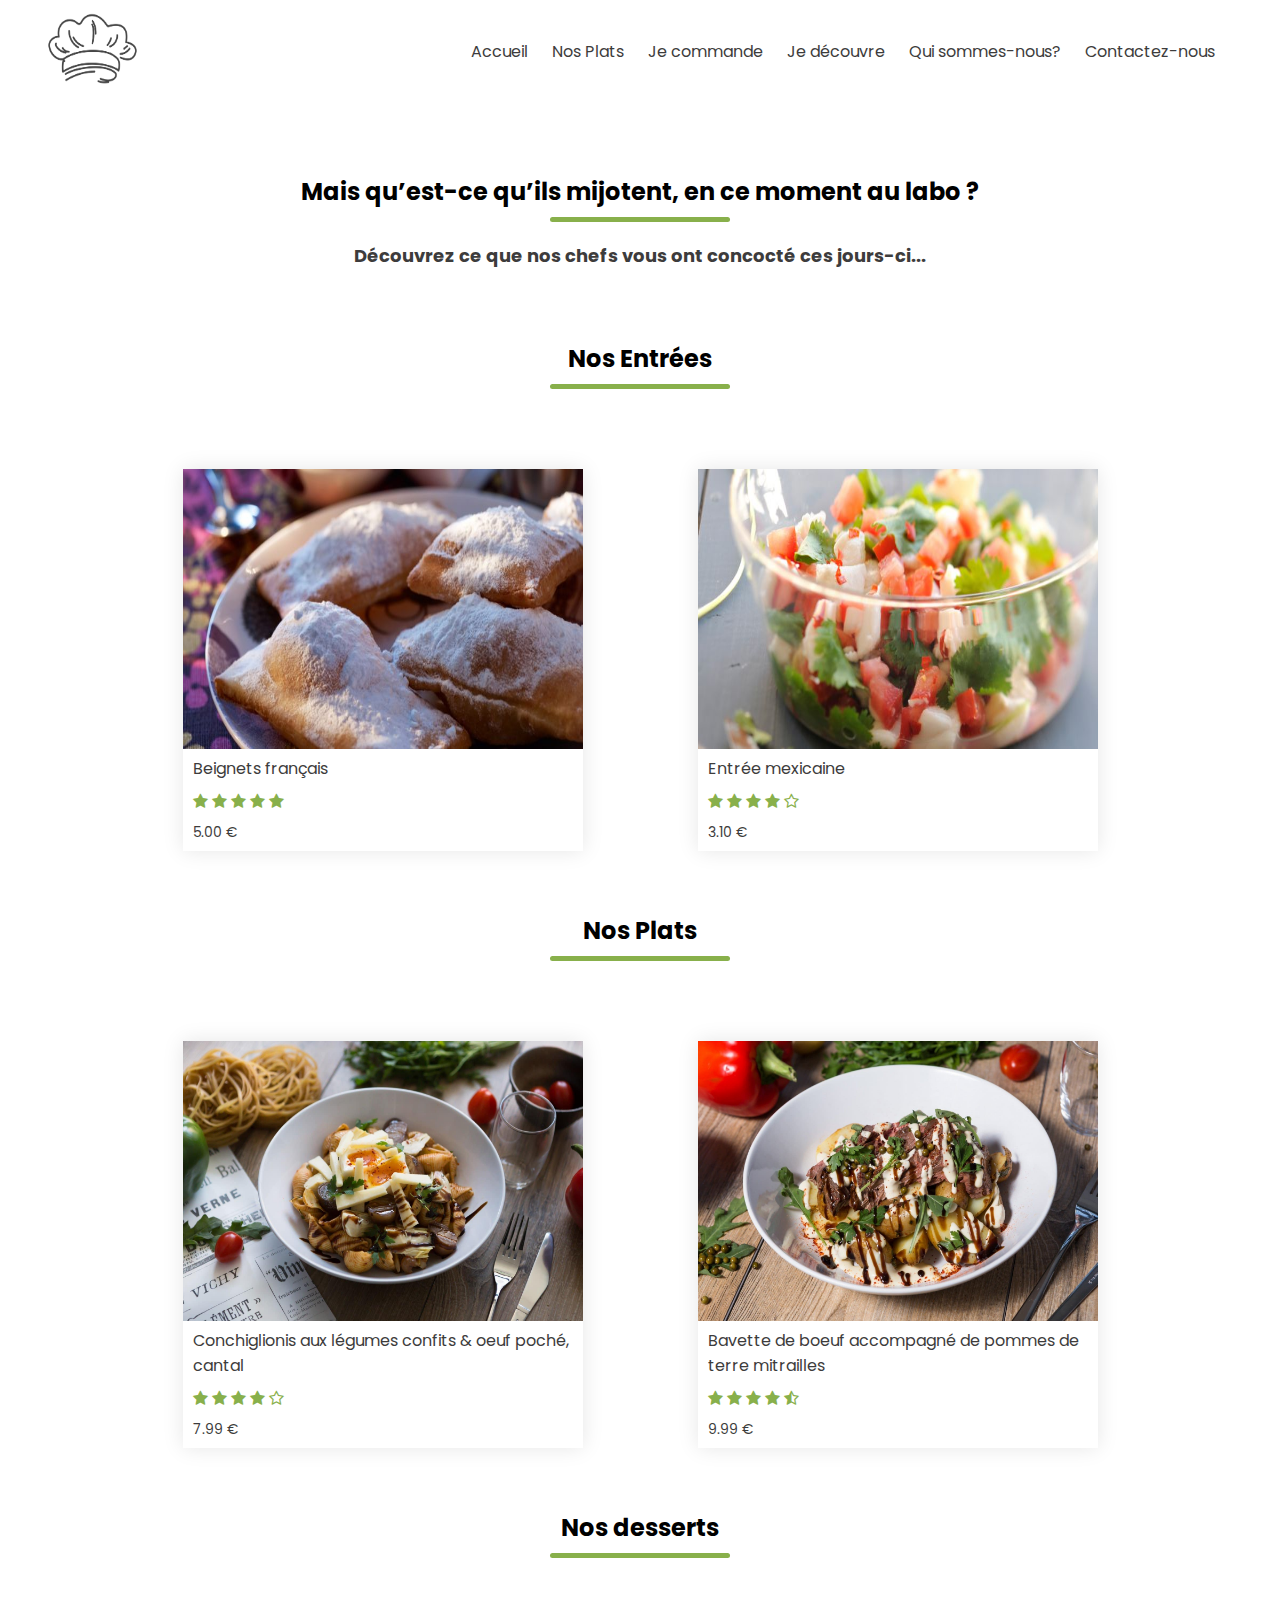
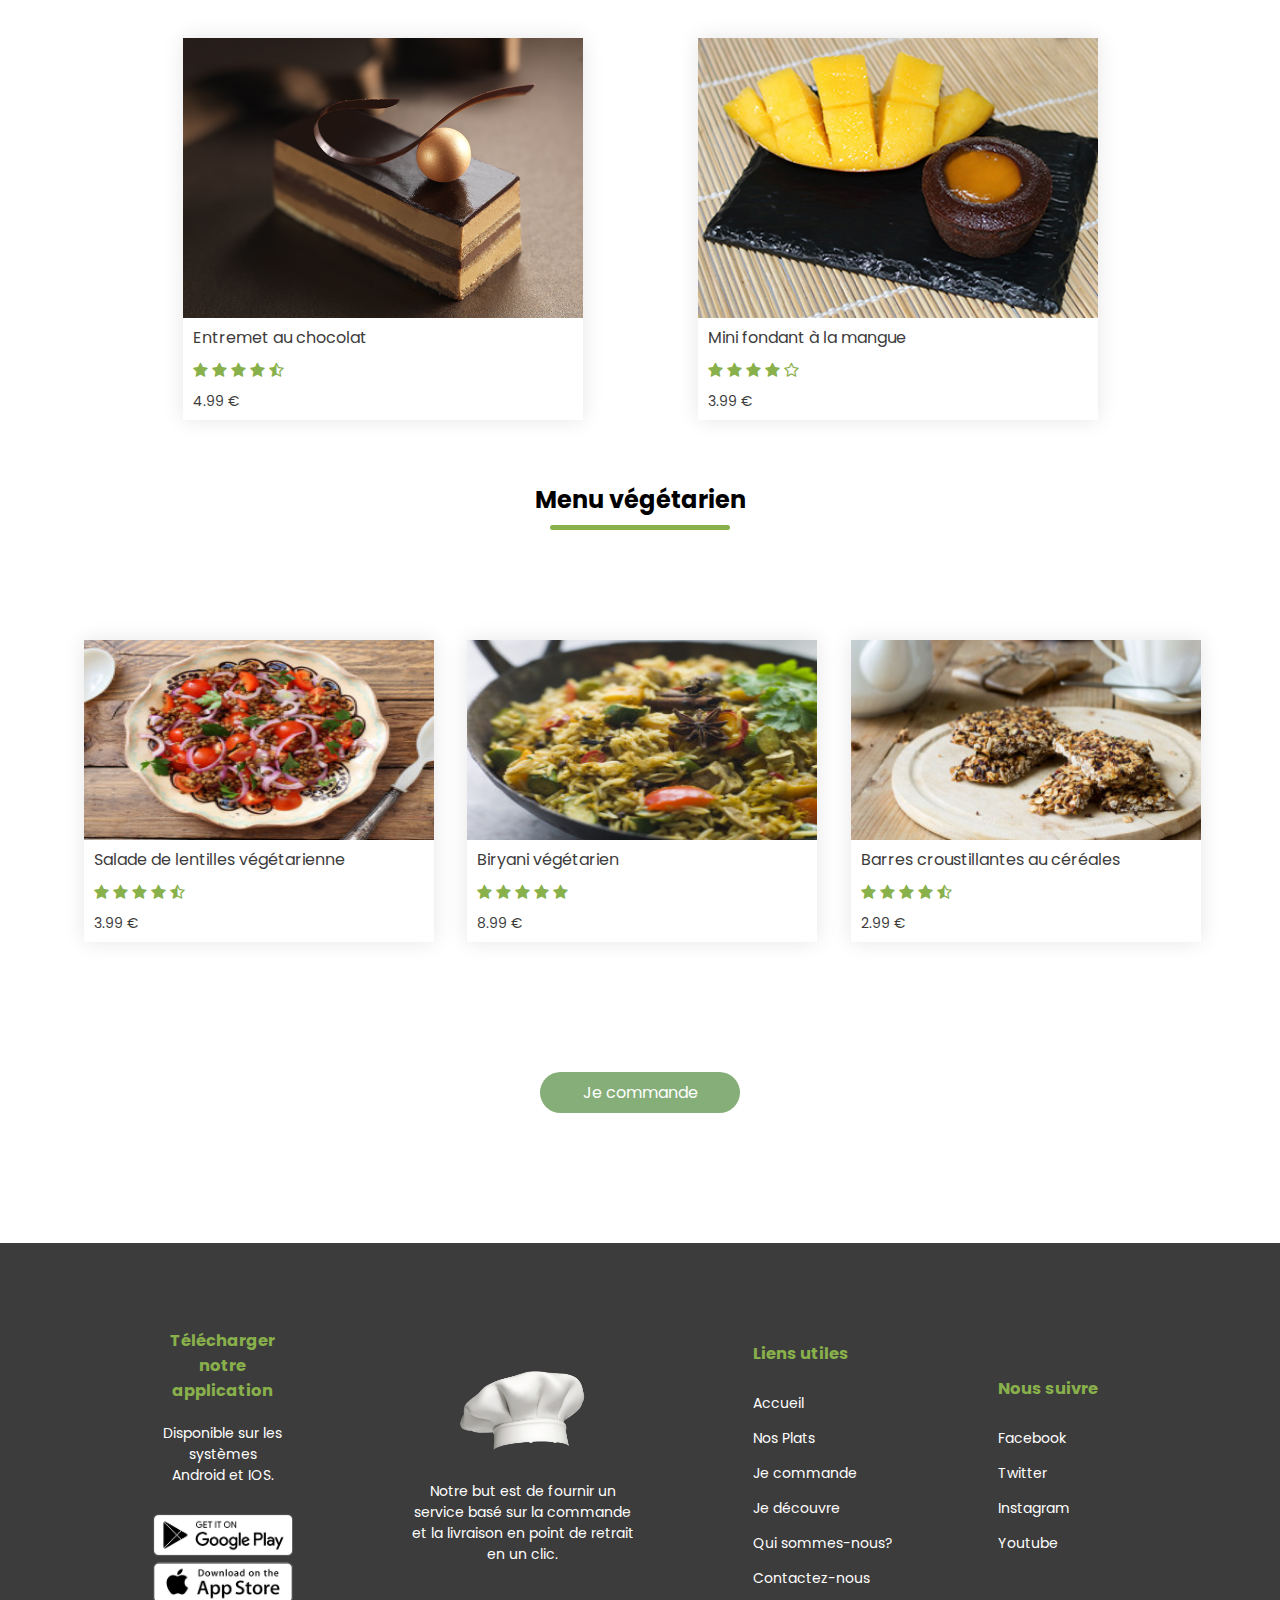
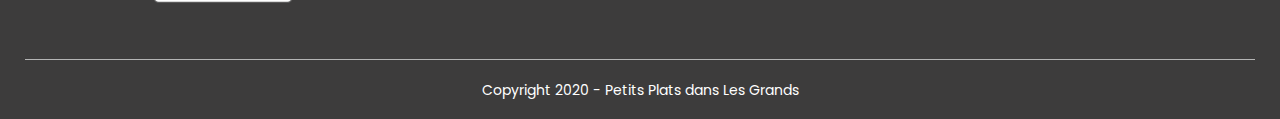
<file: Projet HTML - CSS/Petits Plats dans Les Grands - Code/Nos Plats/Nos Plats.html>
<!DOCTYPE html>
<html lang="en">
<head>
    <meta charset="UTF-8">
    <meta name="viewport" content="width=device-width, initial-scale=1.0">

    <title>Nos Plats - Petit Plats dans Les Grands</title>
    <link rel="stylesheet" href="style.css">
    <link rel="preconnect" href="https://fonts.gstatic.com">
    <link href="https://fonts.googleapis.com/css2?family=Poppins:wght@300;400;500;600;700&display=swap" rel="stylesheet">
    <link rel="stylesheet" href="https://stackpath.bootstrapcdn.com/font-awesome/4.7.0/css/font-awesome.min.css">
    <link rel="icon" href="images/—Pngtree—hand-painted chef hat_202493.png ">
</head>
<body>

        <div class = "container">
            <div class = "navbar">
                <div class="logo">
                    <a href="../Accueil/index.html"><img src="images/—Pngtree—hand-painted chef hat_202493.png" alt="Logo de Petits Plats dans Les Grands"></a>
                </div>  
                <nav>
                    <ul id = "MenuItems">
                        <li><a href="../Accueil/index.html">Accueil</a></li>
                        <li><a href="../Nos Plats/Nos Plats.html">Nos Plats</a></li>
                        <li><a href="../Je commande/index.html">Je commande</a></li>
                        <li><a href="../Je découvre/Jed.html">Je découvre</a></li>
                        <li><a href="../Qui sommes-nous/Jed.html">Qui sommes-nous?</a></li>
                        <li><a href="../Contactez-nous/Contactez-nous.html">Contactez-nous</a></li>
                    </ul>
                </nav>
                <img src="images/menu.png" class="menu_icon" onclick="menutoggle()" alt="Menu Burger">
            </div>
        </div>
        


<!---Nos Plats ---->
    <h2 class="title" id="bigtitle">Mais qu’est-ce qu’ils mijotent, en ce moment au labo ?</h2> 
    <h5 id="Description">Découvrez ce que nos chefs vous ont concocté ces jours-ci...</h5>
    <!--Entréess-->
    <div class="small-container">
        <h2 class="title">Nos Entrées</h2> 
        <div class="row"> 
            <div class="col_4">
                <img src="images/Entrée-1.jpeg"> 
                <h4>Beignets français</h4> 
                <div class="rating"> 
                    <i class="fa fa-star"></i> 
                    <i class="fa fa-star"></i> 
                    <i class="fa fa-star"></i> 
                    <i class="fa fa-star"></i> 
                    <i class="fa fa-star"></i> 
                </div> 
                <p>5.00 €</p> 
            </div>
            <div class="col_4">
                <img src="images/Entrée-2.jpeg"> 
                <h4>Entrée mexicaine</h4> 
                <div class="rating"> 
                    <i class="fa fa-star"></i> 
                    <i class="fa fa-star"></i> 
                    <i class="fa fa-star"></i> 
                    <i class="fa fa-star"></i> 
                    <i class="fa fa-star-o"></i> 
                </div> 
                <p>3.10 €</p> 
            </div>
        </div>
    </div>

    <!--Plats-->
    <div class="small-container">
        <h2 class="title">Nos Plats</h2> 
        <div class="row"> 
            <div class="col_4">
                <img src="images/Plat 1.jpg"> 
                <h4>Conchiglionis aux légumes confits & oeuf poché, cantal</h4> 
                <div class="rating"> 
                    <i class="fa fa-star"></i> 
                    <i class="fa fa-star"></i> 
                    <i class="fa fa-star"></i> 
                    <i class="fa fa-star"></i> 
                    <i class="fa fa-star-o"></i> 
                </div> 
                <p>7.99 €</p> 
            </div>
            <div class="col_4">
                <img src="images/Plat 2.jpg"> 
                <h4>Bavette de boeuf accompagné de pommes de terre mitrailles</h4> 
                <div class="rating"> 
                    <i class="fa fa-star"></i> 
                    <i class="fa fa-star"></i> 
                    <i class="fa fa-star"></i> 
                    <i class="fa fa-star"></i> 
                    <i class="fa fa-star-half-o"></i> 
                </div> 
                <p>9.99 €</p> 
            </div>
        </div>
    </div>

    <!--Desserts-->
    <div class="small-container">
        <h2 class="title">Nos desserts</h2> 
        <div class="row"> 
            <div class="col_4">
                <img src="images/Dessert 1.jpg"> 
                <h4>Entremet au chocolat</h4> 
                <div class="rating"> 
                    <i class="fa fa-star"></i> 
                    <i class="fa fa-star"></i> 
                    <i class="fa fa-star"></i> 
                    <i class="fa fa-star"></i> 
                    <i class="fa fa-star-half-o"></i> 
                </div> 
                <p>4.99 €</p> 
            </div>
            <div class="col_4">
                <img src="images/Dessert 2.jpg"> 
                <h4>Mini fondant à la mangue</h4> 
                <div class="rating"> 
                    <i class="fa fa-star"></i> 
                    <i class="fa fa-star"></i> 
                    <i class="fa fa-star"></i> 
                    <i class="fa fa-star"></i> 
                    <i class="fa fa-star-o"></i> 
                </div> 
                <p>3.99 €</p> 
            </div>
        </div>
    </div>


    <!--Menu végétarien-->
    <div class="veg">
        <div class="small-container">
            <h2 class="title">Menu végétarien</h2> 
            <div class="row"> 
                <div class="col-4">
                    <img src="images/Entrée veg.jpeg"> 
                    <h4>Salade de lentilles végétarienne</h4> 
                    <div class="rating"> 
                        <i class="fa fa-star"></i> 
                        <i class="fa fa-star"></i> 
                        <i class="fa fa-star"></i> 
                        <i class="fa fa-star"></i> 
                        <i class="fa fa-star-half-o"></i> 
                    </div> 
                    <p>3.99 €</p> 
                </div>
                <div class="col-4">
                    <img src="images/Plat veg.jpeg"> 
                    <h4>Biryani végétarien</h4> 
                    <div class="rating"> 
                        <i class="fa fa-star"></i> 
                        <i class="fa fa-star"></i> 
                        <i class="fa fa-star"></i> 
                        <i class="fa fa-star"></i> 
                        <i class="fa fa-star"></i> 
                    </div> 
                    <p>8.99 €</p> 
                </div>
                <div class="col-4">
                    <img src="images/Dessert veg.jpg"> 
                    <h4>Barres croustillantes au céréales</h4> 
                    <div class="rating"> 
                        <i class="fa fa-star"></i> 
                        <i class="fa fa-star"></i> 
                        <i class="fa fa-star"></i> 
                        <i class="fa fa-star"></i> 
                        <i class="fa fa-star-half-o"></i> 
                    </div> 
                    <p>2.99 €</p> 
                </div>
                
            </div>
        </div>
        <a href="../Je commande/index.html" class = "btn">Je commande</a>
    </div>    
    

<!--footer-->
    <div class="footer">
        <div class="container">
            <div class="row">
                <div class="footer-col-1">
                    <h3>Télécharger notre application</h3>
                    <p>Disponible sur les systèmes Android et IOS.</p>
                    <div class="app-logo">
                        <a href="https://www.apple.com/fr/ios/app-store/" target="_blank"><img src="images/play-store.png" alt="Lien vers le Google Play Store"></a>
                        <a href="https://play.google.com/store?hl=fr&gl=US" target="_blank"><img src="images/app-store.png" alt="Lien vers l'App Store"></a>
                    </div>
                </div>
                <div class="footer-col-2">
                    <img src="images/Logo-Blanc.png" alt="Logo de Petit Plat dans Les Grands en blanc">
                    <p>
                        Notre but est de fournir un service basé sur la
                        commande et la livraison en point de retrait en un clic.
                    </p>
                </div>
                <div class="footer-col-3">
                    <h3>Liens utiles</h3>
                    <ul>
                        <li><a href="../Accueil/index.html">Accueil</a></li>
                        <li><a href="../Nos Plats/Nos Plats.html">Nos Plats</a></li>
                        <li><a href="../Je commande/index.html">Je commande</a></li>
                        <li><a href="../Je découvre/Jed.html">Je découvre</a></li>
                        <li><a href="../Qui sommes-nous/Jed.html">Qui sommes-nous?</a></li>
                        <li><a href="../Contactez-nous/Contactez-nous.html">Contactez-nous</a></li>
                    </ul>
                </div>
                <div class="footer-col-4">
                    <h3>Nous suivre</h3>
                    <ul>
                        <li><a href="https://www.facebook.com/" target="_blank">Facebook</a></li>
                        <li><a href="https://twitter.com/" target="_blank">Twitter</a></li>
                        <li><a href="https://www.instagram.com/" target="_blank">Instagram</a></li>
                        <li><a href="http://youtube.com/" target="_blank">Youtube</a></li>
                        
                    </ul>
                </div>
            </div>
            <hr>
            <p class="copyright">Copyright 2020 - Petits Plats dans Les Grands</p>
        </div>
    </div>

<!---Java Script-->

    <script>
        var MenuItems = document.getElementById("MenuItems");

        MenuItems.style.maxHeight = "0px";

        function menutoggle(){
            if (MenuItems.style.maxHeight == "0px")
                {
                    MenuItems.style.maxHeight = "250px";
                }
            else
            {
                MenuItems.style.maxHeight = "0px";
            }
        }


    </script>
</body>
</html>
</file>
<file: Projet HTML - CSS/Petits Plats dans Les Grands - Code/envoye/style.css>
* {
    margin:0; 
    padding: 0;
    box-sizing: border-box;
}

body {
    font-family: 'Poppins', sans-serif;
}
.navbar{
    display: flex;
    align-items: center;
    padding: 0 20px 20px 20px;
}

.logo img{
    height: 95px;
    width: 95px;
}

h5#Description{
    color: #3D3C3C;
    text-align: center;
 
    margin-bottom: 60px;
    font-size: 18px;
}
nav{
    flex: 1; 
    text-align: right;
}
h1{
    margin-top: 100px;
    font-size: 60px;
}

a.btn{
    text-align: center;
    margin-left: auto;
    margin-right: auto;
    width: 250px;
    display: block ;
    margin: 140px auto;
}
nav ul {
    display: inline-block;
    list-style-type: none;
}

nav ul li {
    display: inline-block;
    margin-right: 20px;
}

a {
    text-decoration: none;
    color:#3D3C3C; 
}

p {
    color: #3D3C3C;
}

.container {
    max-width: 1300px;
    margin: auto;
    padding-left: 25px;
    padding-right: 25px;
}

.row {
    display: flex;
    align-items: center;
    flex-wrap: wrap;
    justify-content: space-around;
}

.header .container .row{
    padding: 40px 0;
    max-width: 1080px;
    margin-left: auto;
    margin-right: auto;
}
.col_2 {
    flex-basis: 50%;
    min-width: 300px;
    margin-right: 0 100px;
}


.col_2 img {
    max-width: 100%;
    
}

h1 {
    text-align: center;
}
.col_2 h1 {
    font-size: 42px;
    line-height: 60px;
    margin: 25px 0;
}

.small-container{
    
    max-width: 900px;
    margin: auto;
    padding-left: 25px;
    padding-right: 25px;
}



.btn {
    display: inline-block;
    background: #85AE78;
    color: #fff;
    padding: 8px 30px;
    margin: 30px 0;
    border-radius: 30px;
}

.btn:hover {
    background: #3D3C3C;
}

.header {
    background: radial-gradient(#fff, #EEE5CF);
}

.header .row {
    margin-top: 0px;
}

.titre {
    line-height: 60px;
    
    background-color: #85AE78;
}

.titre h4{
    text-align: center;
}
/*
.commande h2 {
    text-align: center;
    padding: 50px 0 0 0; 
}
*/
.col_c {
    flex-basis: 50%;
}
.col_c p{
    line-height: 30px;
}

.commande .col_c ol li{
    padding-left: 10px;
    line-height: 3;

}

.commande .row {
    margin-top: 50px;
    
    

}
.col_c img {
    width: 100%;
    
    padding: 30px 0;
    
    
    margin: auto;
    
    
}

.col_c .btn {
    margin-left: 75px;
}

.col_c p strong{
    line-height: 40px;
}

.formules{
    margin: 70px 0;

}

.col_3{
    flex-basis: 20%;
    transition: transform 0.5s;
    margin-bottom: 40px;
    margin-top: 30px;
    
    
}

.col_3:hover{
    transform: translateY(-5px);
}

.formules .col_3 img{
    max-width: 300px; 
    max-height: 300px;
    box-shadow: 5px 5px 5px #333;
    /*border-radius: 10px 10px 10px 10px;*/

}

.formules .col_3 h3 {
    text-align: center;
    padding-top: 15px;
    color: #3D3C3C;
}


.formules a {
    display: block;
    margin-left: auto;
    margin-right: auto;
    max-width: 169px;
    margin-top: 50px;
}


/*
.formules h2{
    text-align: center;
    margin: 0 0 25px 0;
    padding-bottom: 50px;
}
*/
h2.title {
    text-align: center;
    margin: 0 auto 80px auto;
    position: relative;
    line-height: 60px;

}

h2.title::after{
    content: '';
    background: #88b04b;
    width: 180px;
    height: 5px;
    border-radius: 5px;
    position: absolute;
    bottom: 0;
    left: 50%;
    transform: translateX(-50%);
}
.commande {
    margin-top: 30px;
}
.entreprises .titre{
    margin: 100px 0 100px 0;
    background-color:#eee5cf;
}

.entreprises{
    margin-top: 50px;
}

.commande a{
    display: block;
    margin-left: auto;
    margin-right: auto;
    max-width: 180px;
    margin-top: 50px;

}



.departement a {
    display: block;
    margin-left: auto;
    margin-right: auto;
    max-width: 169px;
    margin-top: 80px;
    margin-bottom: 120px;
}

.departement .small-container .col_2{
    padding: 0 30px 0 30px;

}



.departement .small-container {
    width: 1200px;
}
.departement p{
    line-height: 1.9;
}

.departement ul li{
    color: #3D3C3C;
    padding-left: 1em;
    text-align: justify;
    margin-left: 1em;
    line-height: 2;
}
.offre{
    background: radial-gradient(#fff, #EEE5CF);
    margin-top: 80px;
    padding: 30px 0;
}

.offre .col_2 img{

    padding: 75px;
}

small{
    color: #3D3C3C;
}

i {
    color: #88b04b;
}

.temoignages{
    padding-top: 100px;

}

.temoignages .col_3{
    min-width: 250px;
    text-align: center;
    padding: 40px 20px;
    box-shadow: 0 0 20px 0px rgba(0, 0, 0, 0.1);
    transition: transform 0.5s;
}

.temoignages .col_3 img {
    width: 50px;
    margin-top: 20px;
    border-radius: 50%;
}

.temoignages .col_3:hover{
    transform: translateY(-10px);
}

.fa.fa-quote-left{
    font-size: 34px;
    color: #88b04b;
}

.col_3 p{
    font-size: 15px;
    margin: 12px 0;
}
.temoignages .col_3 h3{
    font-weight: 600;
    color: #3D3C3C;
    font-size: 16px;
}


.producteurs{
    margin: 100px auto;
}


.col_5 {
    width: 160px;
}

.col_5 img{
    margin-top: 40px;
    width: 100%;
    filter: grayscale(100%);
}

.col_5 img:hover{
    filter: grayscale(0%);
}

/*--------------footer-----------------*/

.footer{
    
    background: #3D3C3C;
    color: #ffffff;
    font-size: 14px;
    padding: 60px 0 20px;
}

.footer p{
    color: #ffffff;

}
.footer a{
    color: #fff;
}

.footer a:hover{
    color: #85AE78;
}

.footer h3{
    color: #88b04b; 
    margin-bottom: 20px;
}

.footer-col-1, .footer-col-2, .footer-col-3, .footer-col-4{
    max-width: 250px;
    margin-bottom: 20px;
}

.footer-col-1{
    flex-basis: 30%;
}

.footer-col-2{
    flex: 1;
    text-align: center;
}

.footer-col-2 img{
    width: 180px;
    margin-bottom: 20px;
}


.footer-col-1{
    flex-basis: 12%;
    text-align: center;
}
.footer-col-4{
    flex-basis: 12%;
}
.footer ul{
    list-style-type: none;
    
}
.footer ul li{
    line-height: 2.5;

}
.app-logo{
    margin-top: 20px;
}

.app-logo img {
    width: 140px;
}

.footer hr{
    border: none;
    background: #b5b5b5;
    height: 1px;
    margin: 20px 0;
}

.copyright{
    text-align: center;
}

.footer .row{
    padding: 20px 0;
    max-width: 1080px;
    margin-left: auto;
    margin-right: auto;
}

.menu_icon{
    width: 28px;
    margin-left: 20px;
    display: none;
}

/* ---------- media query for menu -----------*/



@media only screen and (max-width: 800px){
    nav ul{
        position: absolute; 
        top: 70px;
        left: 0; 
        background: #333333;
        width: 100%; 
        overflow: hidden;
        transition: max-height 0.5s;
    }

    nav ul li{
        display: block; 
        margin-right: 50px;
        margin-top: 10px;
        margin-bottom: 10px;
    }

    nav ul li a{
        color: #fff; 
    }

    .menu_icon{
        display: block;
        cursor: pointer;
    }
}



/*media query for less than 600 screen size*/
@media only screen and (max-width: 600px){
    .row {
        text-align: center;
        
    }
    .col_2, .col_3, .col_4{
        flex-basis: 100%;
    }


}
</file>
<file: Projet HTML - CSS/Petits Plats dans Les Grands - Code/Je commande/style.css>
* {
    margin:0; 
    padding: 0;
    box-sizing: border-box;
}

body {
    font-family: 'Poppins', sans-serif;
}
.navbar{
    display: flex;
    align-items: center;
    padding: 0 20px 10px 20px;
}

.logo img{
    height: 95px;
    width: 95px;
}
nav{
    flex: 1; 
    text-align: right;
}

nav ul {
    display: inline-block;
    list-style-type: none;
}

nav ul li {
    display: inline-block;
    margin-right: 20px;
}

a {
    text-decoration: none;
    color:#3D3C3C; 
}

p {
    color: #3D3C3C;
}

.container {
    max-width: 1300px;
    margin: auto;
    padding-left: 25px;
    padding-right: 25px;
}

.row {
    display: flex;
    align-items: center;
    flex-wrap: wrap;
    justify-content: space-around;
    margin: 50px 0 30px 0;
}

.header .container .row{
    padding: 40px 0;
    max-width: 1080px;
    margin-left: auto;
    margin-right: auto;
}
.col_2 {
    flex-basis: 50%;
    min-width: 300px;
    margin-right: 0 100px;
}


.col_2 img {
    max-width: 100%;
    
}

.col_2 h1 {
    font-size: 42px;
    line-height: 60px;
    margin: 25px 0;
}

.small-container{
    align-items: center;
    max-width: 1080px;
    margin: auto;
    padding-left: 25px;
    padding-right: 25px;

}

.col_4 {
   
    
    flex-basis: 50%;
    
    max-width: 440px;
    
    transition: transform 0.5s;
}


.col-4 {
    flex-basis: 33%;
    /*padding: 30px 40px;*/
    margin: 30px -5px 100px 0 ;
    max-width: 350px;
    
    transition: transform 0.5s;
}
 

.veg .small-container{
    max-width: 1200px;
}


.col_4:hover {
    transform: translateY(-5px);
}


.col-4:hover {
    transform: translateY(-5px);
}

.col_4 p{
    font-size: 14px;
}

.col_4 img{

    width: 440px;
    height: 300px;
}

.col-4 img{
    width: 350px;
    height: 200px;
}


.col-4 p{
    font-size: 14px;
}


.btn {
    display: inline-block;
    background: #85AE78;
    color: #fff;
    padding: 8px 30px;
    margin: 30px 0;
    border-radius: 30px;
}

.btn:hover {
    background: #3D3C3C;
}

.header {
    background: radial-gradient(#fff, #EEE5CF);
}
.col_2 img{
    width: 600px;
    height: 400px;
    float: right;

}
.header .row {
    margin-top: 0px;
}

.titre {
    margin-top: -25px;
    line-height: 60px;
    background-color: #85AE78;
}

.titre h4{
    text-align: center;
}
/*
.commande h2 {
    text-align: center;
    padding: 50px 0 0 0; 
}
*/
.col_c {
    flex-basis: 50%;
}
.col_c p{
    line-height: 30px;
}

.commande .col_c p{
    
    min-width: 300px;

}

.commande .row {
    margin-top: 50px;
    
    

}
.col_c img {
    width: 100%;
    
    padding: 30px 0;
    
    
    margin: auto;
    
    
}

.col_c .btn {
    margin-left: 75px;
}

.col_c p strong{
    line-height: 40px;
}

.formules{
    margin: 70px 0;

}

.col_3{
    flex-basis: 20%;
    transition: transform 0.5s;
    margin-bottom: 40px;
    margin-top: 30px;
    
    
}




.small-container .row{
    margin-top: 80px;
}


h5{
    color: #3D3C3C;
    text-align: center;
    margin-top: -50px;
    margin-bottom: 60px;
    font-size: 18px;
}
.col_3:hover{
    transform: translateY(-5px);
}

.formules .col_3 img{
    max-width: 300px; 
    max-height: 300px;
    box-shadow: 5px 5px 5px #333;
    /*border-radius: 10px 10px 10px 10px;*/

}

.formules .col_3 h3 {
    text-align: center;
    padding-top: 15px;
    color: #3D3C3C;
}


.formules a {
    display: block;
    margin-left: auto;
    margin-right: auto;
    max-width: 169px;
    margin-top: 50px;
}


/*
.formules h2{
    text-align: center;
    margin: 0 0 25px 0;
    padding-bottom: 50px;
}
*/
h2.title {
    text-align: center;
    margin: 50px auto 70px auto;
    position: relative;
    line-height: 60px;

}

h2.title::after{
    content: '';
    background: #88b04b;
    width: 180px;
    height: 5px;
    border-radius: 5px;
    position: absolute;
    bottom: 0;
    left: 50%;
    transform: translateX(-50%);
}
.commande {
    margin-top: 30px;
}
.commande .titre{
    margin: 100px 0 100px 0;
    background-color:#eee5cf;
}

.commande a{
    display: block;
    margin-left: auto;
    margin-right: auto;
    max-width: 180px;
    margin-top: 50px;

}



.departement a {
    display: block;
    margin-left: auto;
    margin-right: auto;
    max-width: 169px;
    margin-top: 80px;
    margin-bottom: 120px;
}

.departement .small-container .col_2{
    padding: 0 30px 0 30px;

}



.departement .small-container {
    width: 1200px;
}
.departement p{
    line-height: 1.9;
}

.departement ul li{
    color: #3D3C3C;
    padding-left: 1em;
    text-align: justify;
    margin-left: 1em;
    line-height: 2;
}
.offre{
    background: radial-gradient(#fff, #EEE5CF);
    margin-top: 80px;
    padding: 30px 0;
}

.offre .col_2 img{

    padding: 75px;
}

small{
    color: #3D3C3C;
}

i {
    color: #88b04b;
}

.temoignages{
    padding-top: 100px;

}

.temoignages .col_3{
    min-width: 250px;
    text-align: center;
    padding: 40px 20px;
    box-shadow: 0 0 20px 0px rgba(0, 0, 0, 0.1);
    transition: transform 0.5s;
}

.temoignages .col_3 img {
    width: 50px;
    margin-top: 20px;
    border-radius: 50%;
}

.temoignages .col_3:hover{
    transform: translateY(-10px);
}

.fa.fa-quote-left{
    font-size: 34px;
    color: #88b04b;
}

.col_3 p{
    font-size: 15px;
    margin: 12px 0;
}
.temoignages .col_3 h3{
    font-weight: 600;
    color: #3D3C3C;
    font-size: 16px;
}


.producteurs{
    margin: 100px auto;
}


.col_5 {
    width: 160px;
}

.col_5 img{
    margin-top: 40px;
    width: 100%;
    filter: grayscale(100%);
}

.col_5 img:hover{
    filter: grayscale(0%);
}

/*--------------footer-----------------*/

/*--------------footer-----------------*/

.footer{
    
    background: #3D3C3C;
    color: #ffffff;
    font-size: 14px;
    padding: 35px 0 20px;
}

.footer p{
    color: #ffffff;

}
.footer a{
    color: #fff;
}

.footer a:hover{
    color: #85AE78;
}

.footer h3{
    color: #88b04b; 
    margin-bottom: 20px;
}

.footer-col-1, .footer-col-2, .footer-col-3, .footer-col-4{
    max-width: 250px;
    margin-bottom: 20px;
}

.footer-col-1{
    flex-basis: 30%;
}

.footer-col-2{
    flex: 1;
    text-align: center;
}

.footer-col-2 img{
    width: 180px;
    margin-bottom: 20px;
}


.footer-col-1{
    flex-basis: 12%;
    text-align: center;
}
.footer-col-4{
    flex-basis: 12%;
}
.footer ul{
    list-style-type: none;
    
}
.footer ul li{
    line-height: 2.5;

}
.app-logo{
    margin-top: 20px;
}

.app-logo img {
    width: 140px;
}

.footer hr{
    border: none;
    background: #b5b5b5;
    height: 1px;
    margin: 20px 0;
}

.copyright{
    text-align: center;
}

.footer .row{
    padding: 0;
    max-width: 1080px;
    margin-left: auto;
    margin-right: auto;
}

.menu_icon{
    width: 28px;
    margin-left: 20px;
    display: none;
}


/* ---------- media query for menu -----------*/



@media only screen and (max-width: 800px){
    nav ul{
        position: absolute; 
        top: 70px;
        left: 0; 
        background: #333333;
        width: 100%; 
        overflow: hidden;
        transition: max-height 0.5s;
    }

    nav ul li{
        display: block; 
        margin-right: 50px;
        margin-top: 10px;
        margin-bottom: 10px;
    }

    nav ul li a{
        color: #fff; 
    }

    .menu_icon{
        display: block;
        cursor: pointer;
    }
}



/*media query for less than 600 screen size*/
@media only screen and (max-width: 600px){
    .row {
        text-align: center;
        
    }
    .col_2, .col_3, .col_4, .col-4{
        flex-basis: 100%;
    }
}

/*cart items*/


#cart_page{
    margin: 120px auto; 

}

#cart_page table td{
    max-width: 333px;

}

#cart_page table td p{
    max-width: 333px;
}

table{
    width: 100%;
    border-collapse: collapse; 
}


.images{
   
    display: flex; 
    flex-wrap: wrap;
    
    
    
    
}

td img 
{
    
    width: 180px;
    height: 115px;
    margin-right: 10px;
}


th {
    
    text-align: left; 
    
    padding: 5px;
    color: #fff;
    background: #88b04b;
    font-weight: normal;
}


td {
    padding: 10px 5px;
}

td input{
    width: 40px;
    height: 30px;
    padding: 5px;
} 

td a {
    color: #85AE78;
    font-size: 12px;
}

.prix-total{
    display: flex;
    justify-content: flex-end;

}

.prix-total table{
    border-top: 3px solid #88b04b;
    width: 100%;
    max-width: 50%;
}

td:last-child{
    text-align: right;
}

th:last-child{
    text-align: right;
}


#retrait {
    text-align: center;
    margin: 80px 0;
}


.retrait h3{
    
    margin-bottom: 30px;
}

select{
    border-radius: 20px;
    padding: 10px;
    margin: 10px 0;
    width: 350px;
    border: 1px solid  #85AE78;
    outline: none;
}


.btn {
    margin-top: 80px;
    color: #fff;

}



.input-box{
    
    margin-left: auto; 
    margin-right: auto;
    border-radius: 20px;
    padding: 10px;
    margin: 10px 0;
    width: 80%;
    border: 1px solid  #85AE78;
    outline: none;
    width: 350px;
}


#retrait input::-webkit-outer-spin-button,
#retrait input::-webkit-inner-spin-button {
  -webkit-appearance: none;
  margin: 0;
}


input[type=number] {
  -moz-appearance: textfield;
}

input[type=date]::before {
  color:gray;
  -moz-appearance: textfield;
}

input[type="date"]::before{
    color: gray;
    content: attr(placeholder);
}

input[type="month"]::before{
    color: gray;
    content: attr(placeholder);
}



#paiement a{
    color: #fff;
}
</file>
<file: Projet HTML - CSS/Petits Plats dans Les Grands - Code/paiement/style.css>
* {
    margin:0; 
    padding: 0;
    box-sizing: border-box;
}

body {
    font-family: 'Poppins', sans-serif;
}
.navbar{
    display: flex;
    align-items: center;
    padding: 0 20px 20px 20px;
}

.logo img{
    height: 95px;
    width: 95px;
}

h5#Description{
    color: #3D3C3C;
    text-align: center;
 
    margin-bottom: 60px;
    font-size: 18px;
}
nav{
    flex: 1; 
    text-align: right;
}
h1{
    margin-top: 100px;
    font-size: 60px;
}

a.btn{
    text-align: center;
    margin-left: auto;
    margin-right: auto;
    width: 250px;
    display: block ;
    margin: 140px auto;
}
nav ul {
    display: inline-block;
    list-style-type: none;
}

nav ul li {
    display: inline-block;
    margin-right: 20px;
}

a {
    text-decoration: none;
    color:#3D3C3C; 
}

p {
    color: #3D3C3C;
}

.container {
    max-width: 1300px;
    margin: auto;
    padding-left: 25px;
    padding-right: 25px;
}

.row {
    display: flex;
    align-items: center;
    flex-wrap: wrap;
    justify-content: space-around;
}

.header .container .row{
    padding: 40px 0;
    max-width: 1080px;
    margin-left: auto;
    margin-right: auto;
}
.col_2 {
    flex-basis: 50%;
    min-width: 300px;
    margin-right: 0 100px;
}


.col_2 img {
    max-width: 100%;
    
}

h1 {
    text-align: center;
}
.col_2 h1 {
    font-size: 42px;
    line-height: 60px;
    margin: 25px 0;
}

.small-container{
    
    max-width: 900px;
    margin: auto;
    padding-left: 25px;
    padding-right: 25px;
}



.btn {
    display: inline-block;
    background: #85AE78;
    color: #fff;
    padding: 8px 30px;
    margin: 30px 0;
    border-radius: 30px;
}

.btn:hover {
    background: #3D3C3C;
}

.header {
    background: radial-gradient(#fff, #EEE5CF);
}

.header .row {
    margin-top: 0px;
}

.titre {
    line-height: 60px;
    
    background-color: #85AE78;
}

.titre h4{
    text-align: center;
}
/*
.commande h2 {
    text-align: center;
    padding: 50px 0 0 0; 
}
*/
.col_c {
    flex-basis: 50%;
}
.col_c p{
    line-height: 30px;
}

.commande .col_c ol li{
    padding-left: 10px;
    line-height: 3;

}

.commande .row {
    margin-top: 50px;
    
    

}
.col_c img {
    width: 100%;
    
    padding: 30px 0;
    
    
    margin: auto;
    
    
}

.col_c .btn {
    margin-left: 75px;
}

.col_c p strong{
    line-height: 40px;
}

.formules{
    margin: 70px 0;

}

.col_3{
    flex-basis: 20%;
    transition: transform 0.5s;
    margin-bottom: 40px;
    margin-top: 30px;
    
    
}

.col_3:hover{
    transform: translateY(-5px);
}

.formules .col_3 img{
    max-width: 300px; 
    max-height: 300px;
    box-shadow: 5px 5px 5px #333;
    /*border-radius: 10px 10px 10px 10px;*/

}

.formules .col_3 h3 {
    text-align: center;
    padding-top: 15px;
    color: #3D3C3C;
}


.formules a {
    display: block;
    margin-left: auto;
    margin-right: auto;
    max-width: 169px;
    margin-top: 50px;
}


/*
.formules h2{
    text-align: center;
    margin: 0 0 25px 0;
    padding-bottom: 50px;
}
*/
h2.title {
    text-align: center;
    margin: 0 auto 80px auto;
    position: relative;
    line-height: 60px;

}

h2.title::after{
    content: '';
    background: #88b04b;
    width: 180px;
    height: 5px;
    border-radius: 5px;
    position: absolute;
    bottom: 0;
    left: 50%;
    transform: translateX(-50%);
}
.commande {
    margin-top: 30px;
}
.entreprises .titre{
    margin: 100px 0 100px 0;
    background-color:#eee5cf;
}

.entreprises{
    margin-top: 50px;
}

.commande a{
    display: block;
    margin-left: auto;
    margin-right: auto;
    max-width: 180px;
    margin-top: 50px;

}



.departement a {
    display: block;
    margin-left: auto;
    margin-right: auto;
    max-width: 169px;
    margin-top: 80px;
    margin-bottom: 120px;
}

.departement .small-container .col_2{
    padding: 0 30px 0 30px;

}



.departement .small-container {
    width: 1200px;
}
.departement p{
    line-height: 1.9;
}

.departement ul li{
    color: #3D3C3C;
    padding-left: 1em;
    text-align: justify;
    margin-left: 1em;
    line-height: 2;
}
.offre{
    background: radial-gradient(#fff, #EEE5CF);
    margin-top: 80px;
    padding: 30px 0;
}

.offre .col_2 img{

    padding: 75px;
}

small{
    color: #3D3C3C;
}

i {
    color: #88b04b;
}

.temoignages{
    padding-top: 100px;

}

.temoignages .col_3{
    min-width: 250px;
    text-align: center;
    padding: 40px 20px;
    box-shadow: 0 0 20px 0px rgba(0, 0, 0, 0.1);
    transition: transform 0.5s;
}

.temoignages .col_3 img {
    width: 50px;
    margin-top: 20px;
    border-radius: 50%;
}

.temoignages .col_3:hover{
    transform: translateY(-10px);
}

.fa.fa-quote-left{
    font-size: 34px;
    color: #88b04b;
}

.col_3 p{
    font-size: 15px;
    margin: 12px 0;
}
.temoignages .col_3 h3{
    font-weight: 600;
    color: #3D3C3C;
    font-size: 16px;
}


.producteurs{
    margin: 100px auto;
}


.col_5 {
    width: 160px;
}

.col_5 img{
    margin-top: 40px;
    width: 100%;
    filter: grayscale(100%);
}

.col_5 img:hover{
    filter: grayscale(0%);
}

/*--------------footer-----------------*/

.footer{
    
    background: #3D3C3C;
    color: #ffffff;
    font-size: 14px;
    padding: 60px 0 20px;
}

.footer p{
    color: #ffffff;

}
.footer a{
    color: #fff;
}

.footer a:hover{
    color: #85AE78;
}

.footer h3{
    color: #88b04b; 
    margin-bottom: 20px;
}

.footer-col-1, .footer-col-2, .footer-col-3, .footer-col-4{
    max-width: 250px;
    margin-bottom: 20px;
}

.footer-col-1{
    flex-basis: 30%;
}

.footer-col-2{
    flex: 1;
    text-align: center;
}

.footer-col-2 img{
    width: 180px;
    margin-bottom: 20px;
}


.footer-col-1{
    flex-basis: 12%;
    text-align: center;
}
.footer-col-4{
    flex-basis: 12%;
}
.footer ul{
    list-style-type: none;
    
}
.footer ul li{
    line-height: 2.5;

}
.app-logo{
    margin-top: 20px;
}

.app-logo img {
    width: 140px;
}

.footer hr{
    border: none;
    background: #b5b5b5;
    height: 1px;
    margin: 20px 0;
}

.copyright{
    text-align: center;
}

.footer .row{
    padding: 20px 0;
    max-width: 1080px;
    margin-left: auto;
    margin-right: auto;
}

.menu_icon{
    width: 28px;
    margin-left: 20px;
    display: none;
}

/* ---------- media query for menu -----------*/



@media only screen and (max-width: 800px){
    nav ul{
        position: absolute; 
        top: 70px;
        left: 0; 
        background: #333333;
        width: 100%; 
        overflow: hidden;
        transition: max-height 0.5s;
    }

    nav ul li{
        display: block; 
        margin-right: 50px;
        margin-top: 10px;
        margin-bottom: 10px;
    }

    nav ul li a{
        color: #fff; 
    }

    .menu_icon{
        display: block;
        cursor: pointer;
    }
}



/*media query for less than 600 screen size*/
@media only screen and (max-width: 600px){
    .row {
        text-align: center;
        
    }
    .col_2, .col_3, .col_4{
        flex-basis: 100%;
    }


}
</file>
<file: Projet HTML - CSS/Petits Plats dans Les Grands - Code/préinscription/style.css>
* {
    margin:0; 
    padding: 0;
    box-sizing: border-box;
}

body {
    font-family: 'Poppins', sans-serif;
}
.navbar{
    display: flex;
    align-items: center;
    padding: 0 20px 20px 20px;
}

.logo img{
    height: 95px;
    width: 95px;
}

h5#Description{
    color: #3D3C3C;
    text-align: center;
 
    margin-bottom: 60px;
    font-size: 18px;
}
nav{
    flex: 1; 
    text-align: right;
}
h1{
    margin-top: 100px;
    font-size: 60px;
}

a.btn{
    text-align: center;
    margin-left: auto;
    margin-right: auto;
    width: 250px;
    display: block ;
    margin: 140px auto;
}
nav ul {
    display: inline-block;
    list-style-type: none;
}

nav ul li {
    display: inline-block;
    margin-right: 20px;
}

a {
    text-decoration: none;
    color:#3D3C3C; 
}

p {
    color: #3D3C3C;
}

.container {
    max-width: 1300px;
    margin: auto;
    padding-left: 25px;
    padding-right: 25px;
}

.row {
    display: flex;
    align-items: center;
    flex-wrap: wrap;
    justify-content: space-around;
}

.header .container .row{
    padding: 40px 0;
    max-width: 1080px;
    margin-left: auto;
    margin-right: auto;
}
.col_2 {
    flex-basis: 50%;
    min-width: 300px;
    margin-right: 0 100px;
}


.col_2 img {
    max-width: 100%;
    
}

h1 {
    text-align: center;
}
.col_2 h1 {
    font-size: 42px;
    line-height: 60px;
    margin: 25px 0;
}

.small-container{
    
    max-width: 900px;
    margin: auto;
    padding-left: 25px;
    padding-right: 25px;
}



.btn {
    display: inline-block;
    background: #85AE78;
    color: #fff;
    padding: 8px 30px;
    margin: 30px 0;
    border-radius: 30px;
}

.btn:hover {
    background: #3D3C3C;
}

.header {
    background: radial-gradient(#fff, #EEE5CF);
}

.header .row {
    margin-top: 0px;
}

.titre {
    line-height: 60px;
    
    background-color: #85AE78;
}

.titre h4{
    text-align: center;
}
/*
.commande h2 {
    text-align: center;
    padding: 50px 0 0 0; 
}
*/
.col_c {
    flex-basis: 50%;
}
.col_c p{
    line-height: 30px;
}

.commande .col_c ol li{
    padding-left: 10px;
    line-height: 3;

}

.commande .row {
    margin-top: 50px;
    
    

}
.col_c img {
    width: 100%;
    
    padding: 30px 0;
    
    
    margin: auto;
    
    
}

.col_c .btn {
    margin-left: 75px;
}

.col_c p strong{
    line-height: 40px;
}

.formules{
    margin: 70px 0;

}

.col_3{
    flex-basis: 20%;
    transition: transform 0.5s;
    margin-bottom: 40px;
    margin-top: 30px;
    
    
}

.col_3:hover{
    transform: translateY(-5px);
}

.formules .col_3 img{
    max-width: 300px; 
    max-height: 300px;
    box-shadow: 5px 5px 5px #333;
    /*border-radius: 10px 10px 10px 10px;*/

}

.formules .col_3 h3 {
    text-align: center;
    padding-top: 15px;
    color: #3D3C3C;
}


.formules a {
    display: block;
    margin-left: auto;
    margin-right: auto;
    max-width: 169px;
    margin-top: 50px;
}


/*
.formules h2{
    text-align: center;
    margin: 0 0 25px 0;
    padding-bottom: 50px;
}
*/
h2.title {
    text-align: center;
    margin: 0 auto 80px auto;
    position: relative;
    line-height: 60px;

}

h2.title::after{
    content: '';
    background: #88b04b;
    width: 180px;
    height: 5px;
    border-radius: 5px;
    position: absolute;
    bottom: 0;
    left: 50%;
    transform: translateX(-50%);
}
.commande {
    margin-top: 30px;
}
.entreprises .titre{
    margin: 100px 0 100px 0;
    background-color:#eee5cf;
}

.entreprises{
    margin-top: 50px;
}

.commande a{
    display: block;
    margin-left: auto;
    margin-right: auto;
    max-width: 180px;
    margin-top: 50px;

}



.departement a {
    display: block;
    margin-left: auto;
    margin-right: auto;
    max-width: 169px;
    margin-top: 80px;
    margin-bottom: 120px;
}

.departement .small-container .col_2{
    padding: 0 30px 0 30px;

}



.departement .small-container {
    width: 1200px;
}
.departement p{
    line-height: 1.9;
}

.departement ul li{
    color: #3D3C3C;
    padding-left: 1em;
    text-align: justify;
    margin-left: 1em;
    line-height: 2;
}
.offre{
    background: radial-gradient(#fff, #EEE5CF);
    margin-top: 80px;
    padding: 30px 0;
}

.offre .col_2 img{

    padding: 75px;
}

small{
    color: #3D3C3C;
}

i {
    color: #88b04b;
}

.temoignages{
    padding-top: 100px;

}

.temoignages .col_3{
    min-width: 250px;
    text-align: center;
    padding: 40px 20px;
    box-shadow: 0 0 20px 0px rgba(0, 0, 0, 0.1);
    transition: transform 0.5s;
}

.temoignages .col_3 img {
    width: 50px;
    margin-top: 20px;
    border-radius: 50%;
}

.temoignages .col_3:hover{
    transform: translateY(-10px);
}

.fa.fa-quote-left{
    font-size: 34px;
    color: #88b04b;
}

.col_3 p{
    font-size: 15px;
    margin: 12px 0;
}
.temoignages .col_3 h3{
    font-weight: 600;
    color: #3D3C3C;
    font-size: 16px;
}


.producteurs{
    margin: 100px auto;
}


.col_5 {
    width: 160px;
}

.col_5 img{
    margin-top: 40px;
    width: 100%;
    filter: grayscale(100%);
}

.col_5 img:hover{
    filter: grayscale(0%);
}

/*--------------footer-----------------*/

.footer{
    
    background: #3D3C3C;
    color: #ffffff;
    font-size: 14px;
    padding: 60px 0 20px;
}

.footer p{
    color: #ffffff;

}
.footer a{
    color: #fff;
}

.footer a:hover{
    color: #85AE78;
}

.footer h3{
    color: #88b04b; 
    margin-bottom: 20px;
}

.footer-col-1, .footer-col-2, .footer-col-3, .footer-col-4{
    max-width: 250px;
    margin-bottom: 20px;
}

.footer-col-1{
    flex-basis: 30%;
}

.footer-col-2{
    flex: 1;
    text-align: center;
}

.footer-col-2 img{
    width: 180px;
    margin-bottom: 20px;
}


.footer-col-1{
    flex-basis: 12%;
    text-align: center;
}
.footer-col-4{
    flex-basis: 12%;
}
.footer ul{
    list-style-type: none;
    
}
.footer ul li{
    line-height: 2.5;

}
.app-logo{
    margin-top: 20px;
}

.app-logo img {
    width: 140px;
}

.footer hr{
    border: none;
    background: #b5b5b5;
    height: 1px;
    margin: 20px 0;
}

.copyright{
    text-align: center;
}

.footer .row{
    padding: 20px 0;
    max-width: 1080px;
    margin-left: auto;
    margin-right: auto;
}

.menu_icon{
    width: 28px;
    margin-left: 20px;
    display: none;
}

/* ---------- media query for menu -----------*/



@media only screen and (max-width: 800px){
    nav ul{
        position: absolute; 
        top: 70px;
        left: 0; 
        background: #333333;
        width: 100%; 
        overflow: hidden;
        transition: max-height 0.5s;
    }

    nav ul li{
        display: block; 
        margin-right: 50px;
        margin-top: 10px;
        margin-bottom: 10px;
    }

    nav ul li a{
        color: #fff; 
    }

    .menu_icon{
        display: block;
        cursor: pointer;
    }
}



/*media query for less than 600 screen size*/
@media only screen and (max-width: 600px){
    .row {
        text-align: center;
        
    }
    .col_2, .col_3, .col_4{
        flex-basis: 100%;
    }


}
</file>
<file: Projet HTML - CSS/Petits Plats dans Les Grands - Code/Contactez-nous/styler.css>
* {
    margin:0; 
    padding: 0;
    box-sizing: border-box;
}

body {
    font-family: 'Poppins', sans-serif;
}
.navbar{
    display: flex;
    align-items: center;
    padding: 0 20px 20px 20px;
}

.logo img{
    height: 95px;
    width: 95px;
}
nav{
    flex: 1; 
    text-align: right;
}

nav ul {
    display: inline-block;
    list-style-type: none;
}

nav ul li {
    display: inline-block;
    margin-right: 20px;
}

a {
    text-decoration: none;
    color:#3D3C3C; 
}

p {
    color: #3D3C3C;
}

.container {
    max-width: 1300px;
    margin: auto;
    padding-left: 25px;
    padding-right: 25px;
}

.row {
    display: flex;
    align-items: center;
    flex-wrap: wrap;
    justify-content: space-around;
}

.header .container .row{
    margin-top: 40px;
    max-width: 1080px;
    margin-left: auto;
    margin-right: auto;
}
.col_2 {
    flex-basis: 45%;
    min-width: 300px;
    margin-right: 0 100px;
}


.col_2 img {
    max-width: 100%;
    
}

.col_2 h1 {
    font-size: 35px;
    line-height: 60px;
    margin: 25px 0;
}

.small-container{
    
    max-width: 900px;
    margin: auto;
    padding-left: 25px;
    padding-right: 25px;
}



.btn {
    display: inline-block;
    background: #85AE78;
    color: #fff;
    padding: 8px 30px;
    margin: 30px 0;
    border-radius: 30px;
}

.btn:hover {
    background: #3D3C3C;
}

.header {
    background: radial-gradient(#fff, #EEE5CF);
}

.header .row {
    margin-top: 0px;
}
.header .col_2 p{
    text-align: justify;
}
.header .col_2{
    margin-bottom: 120px;
}
.titre {
    line-height: 60px;
    
    background-color: #85AE78;
}

.titre h4{
    text-align: center;
}
/*
.commande h2 {
    text-align: center;
    padding: 50px 0 0 0; 
}
*/
.col_c {
    flex-basis: 50%;
}
.col_c p{
    line-height: 30px;
}

.commande .col_c p{
    
    min-width: 300px;

}

.commande .row {
    margin-top: 50px;
    
    

}
.col_c img {
    width: 100%;
    
    padding: 30px 0;
    
    
    margin: auto;
    
    
}

.col_c .btn {
    margin-left: 75px;
}

.col_c p strong{
    line-height: 40px;
}

.formules{
    margin: 70px 0;

}

.col_3{
    flex-basis: 20%;
    transition: transform 0.5s;
    margin-bottom: 40px;
    margin-top: 30px;
    
    
}

.col_3:hover{
    transform: translateY(-5px);
}

.formules .col_3 img{
    max-width: 300px; 
    max-height: 300px;
    box-shadow: 5px 5px 5px #333;
    /*border-radius: 10px 10px 10px 10px;*/

}

.formules .col_3 h3 {
    text-align: center;
    padding-top: 15px;
    color: #3D3C3C;
}
/*
.formules h2{
    text-align: center;
    margin: 0 0 25px 0;
    padding-bottom: 50px;
}
*/
h2.title {
    text-align: center;
    margin: 0 auto 80px auto;
    position: relative;
    line-height: 60px;

}

h2.title::after{
    content: '';
    background: #88b04b;
    width: 180px;
    height: 5px;
    border-radius: 5px;
    position: absolute;
    bottom: 0;
    left: 50%;
    transform: translateX(-50%);
}
.commande {
    margin-top: 30px;
}
.commande .titre{
    margin: 100px 0 100px 0;
    background-color:#eee5cf;
}

.commande a{
    display: block;
    margin-left: auto;
    margin-right: auto;
    max-width: 180px;
    margin-top: 50px;

}

.departement a {
    display: block;
    margin-left: auto;
    margin-right: auto;
    max-width: 169px;
    margin-top: 50px;
}

.offre{
    background: radial-gradient(#fff, #EEE5CF);
    margin-top: 80px;
    padding: 30px 0;
}

.offre .col_2 img{

    padding: 75px;
}

small{
    color: #3D3C3C;
}

i {
    color: #88b04b;
}

.temoignages{
    padding-top: 100px;

}

.temoignages .col_3{
    min-width: 250px;
    text-align: center;
    padding: 40px 20px;
    box-shadow: 0 0 20px 0px rgba(0, 0, 0, 0.1);
    transition: transform 0.5s;
}

.temoignages .col_3 img {
    width: 50px;
    margin-top: 20px;
    border-radius: 50%;
}

.temoignages .col_3:hover{
    transform: translateY(-10px);
}

.fa.fa-quote-left{
    font-size: 34px;
    color: #88b04b;
}

.col_3 p{
    font-size: 15px;
    margin: 12px 0;
}
.temoignages .col_3 h3{
    font-weight: 600;
    color: #3D3C3C;
    font-size: 16px;
}


.producteurs{
    margin: 100px auto;
}


.col_5 {
    width: 160px;
}

.col_5 img{
    margin-top: 40px;
    width: 100%;
    filter: grayscale(100%);
}

.col_5 img:hover{
    filter: grayscale(0%);
}
/*--------------Inscrire--------------*/
.sign-up-form
{
    width: 500px;
        box-shadow: 0 0 3px 0 rgba(0,0,0,0.3);
        background: #fff;
    padding: 20px;
   
    text-align: center;
}

.sign-up-form h1{
    color: #85AE78;
    margin-bottom: 30px;
}

.input-box{
    border-radius: 20px;
    padding: 10px;
    margin: 10px 0;
    width: 80%;
    border: 1px solid  #85AE78;
    outline: none;
}

button{
    color: #000000;
    width: 100%;
    padding: 10px;
    border-radius: 20px;
    font-size: 15px;
    margin: 30px 0 30px 0;
    border: none;
    outline: none;
    cursor: pointer;
}
.input-box textarea::-webkit-outer-spin-button,
.input-box textarea::-webkit-inner-spin-button {
  -webkit-appearance: none;
  margin: 0;
}
.sign-btn{
    background-color: #85AE78;
    color: #fff;

}

.sign-btn:hover{
    background-color: #3D3C3C;
}
/*--------------footer-----------------*/

.footer{
    
    background: #3D3C3C;
    color: #ffffff;
    font-size: 14px;
    padding: 60px 0 20px;
}

.footer p{
    color: #ffffff;

}
.footer a{
    color: #fff;
}

.footer a:hover{
    color: #85AE78;
}

.footer h3{
    color: #88b04b; 
    margin-bottom: 20px;
}

.footer-col-1, .footer-col-2, .footer-col-3, .footer-col-4{
    max-width: 250px;
    margin-bottom: 20px;
}

.footer-col-1{
    flex-basis: 30%;
}

.footer-col-2{
    flex: 1;
    text-align: center;
}

.footer-col-2 img{
    width: 180px;
    margin-bottom: 20px;
}


.footer-col-1{
    flex-basis: 12%;
    text-align: center;
}
.footer-col-4{
    flex-basis: 12%;
}
.footer ul{
    list-style-type: none;
    
}
.footer ul li{
    line-height: 2.5;

}
.app-logo{
    margin-top: 20px;
}

.app-logo img {
    width: 140px;
}

.footer hr{
    border: none;
    background: #b5b5b5;
    height: 1px;
    margin: 20px 0;
}

.copyright{
    text-align: center;
}

.footer .row{
   
    
    max-width: 1080px;
    margin-left: auto;
    margin-right: auto;
}

.menu_icon{
    width: 28px;
    margin-left: 20px;
    display: none;
}


@media only screen and (max-width: 800px){
    nav ul{
        position: absolute; 
        top: 70px;
        left: 0; 
        background: #333333;
        width: 100%; 
        overflow: hidden;
        transition: max-height 0.5s;
    }

    nav ul li{
        display: block; 
        margin-right: 50px;
        margin-top: 10px;
        margin-bottom: 10px;
    }

    nav ul li a{
        color: #fff; 
    }

    .menu_icon{
        display: block;
        cursor: pointer;
    }
    .sign-up-form{
        width: 440px;
        
    }
}



/*media query for less than 600 screen size*/
@media only screen and (max-width: 600px){
    .row {
        text-align: center;
        
    }
    .col_2, .col_3, .col_4{
        flex-basis: 100%;
    }


}
</file>
<file: Projet HTML - CSS/Petits Plats dans Les Grands - Code/Inscription/style.css>
* {
    margin:0; 
    padding: 0;
    box-sizing: border-box;
}

body {
    font-family: 'Poppins', sans-serif;
}
.navbar{
    display: flex;
    align-items: center;
    padding: 0 20px 20px 20px;
}

.logo img{
    height: 95px;
    width: 95px;
}
nav{
    flex: 1; 
    text-align: right;
}

nav ul {
    display: inline-block;
    list-style-type: none;
}

nav ul li {
    display: inline-block;
    margin-right: 20px;
}

a {
    text-decoration: none;
    color:#3D3C3C; 
}

p {
    color: #3D3C3C;
}

.container {
    max-width: 1300px;
    margin: auto;
    padding-left: 25px;
    padding-right: 25px;
}

.row {
    display: flex;
    align-items: center;
    flex-wrap: wrap;
    justify-content: space-around;
}




.header .container .row{
    
    max-width: 1300px;
}

.header p{
    text-align: justify;
}

.col_2 {
    flex-basis: 48%;
    min-width: 300px;
    padding: 40px;
}

.col_2 .sign-up-form{
    padding-left: 25px;
    
}

.col_2 img {
    max-width: 100%;
    
}

.col_2 h1 {
    font-size: 50px;
    line-height: 60px;
    margin: 25px 0;
}

.small-container{
    
    max-width: 900px;
    margin: auto;
    padding-left: 25px;
    padding-right: 25px;
}



.btn {
    display: inline-block;
    background: #85AE78;
    color: #fff;
    padding: 8px 30px;
    margin: 30px 0;
    border-radius: 30px;
}

.btn:hover {
    background: #3D3C3C;
}

.header {
    background: radial-gradient(#fff, #EEE5CF);
}



.titre {
    line-height: 60px;
    
    background-color: #85AE78;
}

.titre h4{
    text-align: center;
}
/*
.commande h2 {
    text-align: center;
    padding: 50px 0 0 0; 
}
*/
.col_c {
    flex-basis: 50%;
}
.col_c p{
    line-height: 30px;
}

.commande .col_c p{
    
    min-width: 300px;

}

.commande .row {
    margin-top: 50px;
    
    

}
.col_c img {
    width: 100%;
    
    padding: 30px 0;
    
    
    margin: auto;
    
    
}

.col_c .btn {
    margin-left: 75px;
}

.col_c p strong{
    line-height: 40px;
}

.formules{
    margin: 70px 0;

}

.col_3{
    flex-basis: 20%;
    transition: transform 0.5s;
    margin-bottom: 40px;
    margin-top: 30px;
    
    
}

.col_3:hover{
    transform: translateY(-5px);
}

.formules .col_3 img{
    max-width: 300px; 
    max-height: 300px;
    box-shadow: 5px 5px 5px #333;
    /*border-radius: 10px 10px 10px 10px;*/

}

.formules .col_3 h3 {
    text-align: center;
    padding-top: 15px;
    color: #3D3C3C;
}
/*
.formules h2{
    text-align: center;
    margin: 0 0 25px 0;
    padding-bottom: 50px;
}
*/
h2.title {
    text-align: center;
    margin: 0 auto 80px auto;
    position: relative;
    line-height: 60px;

}

h2.title::after{
    content: '';
    background: #88b04b;
    width: 180px;
    height: 5px;
    border-radius: 5px;
    position: absolute;
    bottom: 0;
    left: 50%;
    transform: translateX(-50%);
}
.commande {
    margin-top: 30px;
}
.commande .titre{
    margin: 100px 0 100px 0;
    background-color:#eee5cf;
}

.commande a{
    display: block;
    margin-left: auto;
    margin-right: auto;
    max-width: 180px;
    margin-top: 50px;

}

.departement a {
    display: block;
    margin-left: auto;
    margin-right: auto;
    max-width: 169px;
    margin-top: 50px;
}

.offre{
    background: radial-gradient(#fff, #EEE5CF);
    margin-top: 80px;
    padding: 30px 0;
}

.offre .col_2 img{

    padding: 75px;
}

small{
    color: #3D3C3C;
}

i {
    color: #88b04b;
}

.temoignages{
    padding-top: 100px;

}

.temoignages .col_3{
    min-width: 250px;
    text-align: center;
    padding: 40px 20px;
    box-shadow: 0 0 20px 0px rgba(0, 0, 0, 0.1);
    transition: transform 0.5s;
}

.temoignages .col_3 img {
    width: 50px;
    margin-top: 20px;
    border-radius: 50%;
}

.temoignages .col_3:hover{
    transform: translateY(-10px);
}

.fa.fa-quote-left{
    font-size: 34px;
    color: #88b04b;
}

.col_3 p{
    font-size: 15px;
    margin: 12px 0;
}
.temoignages .col_3 h3{
    font-weight: 600;
    color: #3D3C3C;
    font-size: 16px;
}


.producteurs{
    margin: 100px auto;
}


.col_5 {
    width: 160px;
}

.col_5 img{
    margin-top: 40px;
    width: 100%;
    filter: grayscale(100%);
}

.col_5 img:hover{
    filter: grayscale(0%);
}
/*--------------Inscrire--------------*/
.sign-up-form
{
    width: 500px;
    box-shadow: 0 0 20px 0px rgba(0, 0, 0, 0.1);
        background: #fff;
    padding: 20px;
    margin-bottom: 75px;
    text-align: center;
}
input[type=date]::before {
    color:gray;
    -moz-appearance: textfield;
  }
.sign-up-form h1{
    color: #85AE78;
    margin-bottom: 30px;
}

.sign-up-form p {
    text-align: center;
    line-height: 2;
}
.input-box{
    border-radius: 20px;
    padding: 10px;
    margin: 10px 0;
    width: 80%;
    border: 1px solid  #85AE78;
    outline: none;
}
button{
    color: #000000;
    width: 100%;
    padding: 10px;
    border-radius: 20px;
    font-size: 15px;
    margin: 10px 0 30px 0;
    border: none;
    outline: none;
    cursor: pointer;
}
.sign-btn{
    background-color: #85AE78;
    color: #fff;


}
input[type="date"]::before{
    color: gray;
    content: attr(placeholder);
}

.sign-btn:hover{
    background-color: #3D3C3C;
}
/*--------------footer-----------------*/

.footer{
    
    background: #3D3C3C;
    color: #ffffff;
    font-size: 14px;
    padding: 60px 0 20px;
}

.footer p{
    color: #ffffff;

}
.footer a{
    color: #fff;
}

.footer a:hover{
    color: #85AE78;
}

.footer h3{
    color: #88b04b; 
    margin-bottom: 20px;
}

.footer-col-1, .footer-col-2, .footer-col-3, .footer-col-4{
    max-width: 250px;
    margin-bottom: 20px;
}

.footer-col-1{
    flex-basis: 30%;
}

.footer-col-2{
    flex: 1;
    text-align: center;
}

.footer-col-2 img{
    width: 180px;
    margin-bottom: 20px;
}


.footer-col-1{
    flex-basis: 12%;
    text-align: center;
}
.footer-col-4{
    flex-basis: 12%;
}
.footer ul{
    list-style-type: none;
    
}
.footer ul li{
    line-height: 2.5;

}
.app-logo{
    margin-top: 20px;
}

.app-logo img {
    width: 140px;
}

.footer hr{
    border: none;
    background: #b5b5b5;
    height: 1px;
    margin: 20px 0;
}

.copyright{
    text-align: center;
}

.footer .row{
    padding: 20px 0;
    max-width: 1080px;
    margin-left: auto;
    margin-right: auto;
}

.menu_icon{
    width: 28px;
    margin-left: 20px;
    display: none;
}


@media only screen and (max-width: 800px){
    nav ul{
        position: absolute; 
        top: 70px;
        left: 0; 
        background: #333333;
        width: 100%; 
        overflow: hidden;
        transition: max-height 0.5s;
    }

    nav ul li{
        display: block; 
        margin-right: 50px;
        margin-top: 10px;
        margin-bottom: 10px;
    }

    nav ul li a{
        color: #fff; 
    }

    .menu_icon{
        display: block;
        cursor: pointer;
    }
}



/*media query for less than 600 screen size*/
@media only screen and (max-width: 600px){
    .row {
        text-align: center;
        
    }
    .col_2, .col_3, .col_4{
        flex-basis: 100%;
    }


}
</file>
<file: Projet HTML - CSS/Petits Plats dans Les Grands - Code/Je découvre/stylejed.css>
* {
    margin:0; 
    padding: 0;
    box-sizing: border-box;
}

body {
    font-family: 'Poppins', sans-serif;
}
.navbar{
    display: flex;
    align-items: center;
    padding: 0 20px 20px 20px;
}

.logo img{
    height: 95px;
    width: 95px;
    animation : mymove
}
nav{
    flex: 1; 
    text-align: right;
}

nav ul {
    display: inline-block;
    list-style-type: none;
}

nav ul li {
    display: inline-block;
    margin-right: 20px;
}

a {
    text-decoration: none;
    color:#3D3C3C; 
}

p {
    color: #3D3C3C;

}

.container {
    max-width: 1300px;
    margin: auto;
    padding-left: 25px;
    padding-right: 25px;
}

.row {
    display: flex;
    align-items: center;
    flex-wrap: wrap;
    justify-content: space-around;
}

.row{
    padding: 15px 0;
    max-width: 1080px;
    margin-left: auto;
    margin-right: auto;
}

.col_c {
    flex-basis: 50%;
    min-width: 300px;
    margin-right: 0 100px;
}
.col_2 {
    flex-basis: 50%;
    min-width: 300px;
    margin-right: 0 100px;
}

.container .col_2 img {
    max-width: 49%;
    float: right;
    margin-right: 30px;

    
}


.col_2 img {
    max-width: 100%;
}

.formules li{
    color: #3D3C3C;
    line-height: 2;
    text-align: justify;
    padding-left: 1em;

}

.col_2 h1 {
    font-size: 38px;
    line-height: 60px;
    margin: 25px 0;
}

.formules .small-container{
    
    max-width: 1200px;
    margin: auto;
    padding-left: 60px;
    padding-right: auto;
}

.formules p{
    font-size: 15.5px;
    text-align: justify;
    line-height: 1.6;
}

.formules .titre{
    margin-top: 100px;
    background-color: #eee5cf;
}
.formules ul {
    padding: 10px 0 0 0;
}


.small-container{
    
    max-width: 900px;
    margin: auto;
    padding-left: 25px;
    padding-right: 25px;
}

.departement .small-container{
    max-width: 1200px;
    margin: auto;
    padding-left: 60px;
    padding-right: auto;
}

.departement .row{
    margin-bottom: 100px;
}

.small-container .col_c{
    padding: 0 20px;
}


.btn {
    display: inline-block;
    background: #85AE78;
    color: #fff;
    padding: 8px 30px;
    margin: 30px 0;
    border-radius: 30px;
}

.btn:hover {
    background: #3D3C3C;
}

.header {
    background: radial-gradient(#fff, #EEE5CF);

}

.header .row {
    margin-top: 0px;
}

.titre {
    line-height: 60px;
    
    background-color: #85AE78;
}

.titre h4{
    text-align: center;
}
/*
.commande h2 {
    text-align: center;
    padding: 50px 0 0 0; 
}
*/
.col_c {
    flex-basis: 50%;
}
.col_c p{
    line-height: 30px;
}

.commande .col_c p{
    
    min-width: 300px;

}

.commande .row {
    margin-top: 50px;
    
    

}
.col_c img {
    width: 100%;
    
    padding:  0;
    
    
    margin: auto;
    
    
}

.col_c .btn {
    margin-left: 75px;
}

.col_c p strong{
    line-height: 40px;
}

.formules{
    margin: 70px 0;

}
.formules .row{
    max-width: 1080px;
}

.col_3{
    flex-basis: 20%;
    transition: transform 0.5s;
    margin-bottom: 40px;
    margin-top: 30px;
    
    
}

.col_3:hover{
    transform: translateY(-5px);
}



.formules .col_3 h3 {
    text-align: center;
    padding-top: 15px;
    color: #3D3C3C;
}
/*
.formules h2{
    text-align: center;
    margin: 0 0 25px 0;
    padding-bottom: 50px;
}
*/
h2.title {
    text-align: center;
    margin: 0px auto 100px auto;
    padding: 10px 0 0 0;
    position: relative;
    line-height: 60px;

}

h2.title::after{
    content: '';
    background: #88b04b;
    width: 180px;
    height: 5px;
    border-radius: 5px;
    position: absolute;
    bottom: 0;
    left: 50%;
    transform: translateX(-50%);
}
.commande {
    margin-top: 30px;
}
.commande .titre{
    margin: 100px 0 100px 0;
    background-color:#eee5cf;
}

.commande a{
    display: block;
    margin-left: auto;
    margin-right: auto;
    max-width: 180px;
    margin-top: 50px;

}

.formules a {
    display: block;
    margin-left: auto;
    margin-right: auto;
    max-width: 200px;
    margin-top: 75px;
    margin-bottom: 50px;
}

.offre{
    background: radial-gradient(#fff, #EEE5CF);
    margin-top: 80px;
    padding: 30px 0;
}

.offre .col_2 img{

    padding: 75px;
}

small{
    color: #3D3C3C;
}

i {
    color: #88b04b;
}

.temoignages{
    padding-top: 100px;

}

.temoignages .col_3{
    min-width: 250px;
    text-align: center;
    padding: 40px 20px;
    box-shadow: 0 0 20px 0px rgba(0, 0, 0, 0.1);
    transition: transform 0.5s;
}

.temoignages .col_3 img {
    width: 50px;
    margin-top: 20px;
    border-radius: 50%;
}

.temoignages .col_3:hover{
    transform: translateY(-10px);
}

.fa.fa-quote-left{
    font-size: 34px;
    color: #88b04b;
}

.col_3 p{
    margin: 12px 0;
}
.temoignages .col_3 h3{
    font-weight: 600;
    color: #3D3C3C;
    font-size: 16px;
}


.producteurs{
    margin: 100px auto;
}


.col_5 {
    width: 160px;
}

.col_5 img{
    margin-top: 40px;
    width: 100%;
    filter: grayscale(100%);
}

.col_5 img:hover{
    filter: grayscale(0%);
}
/*--------------footer-----------------*/

.footer{
    
    background: #3D3C3C;
    color: #ffffff;
    font-size: 14px;
    padding: 60px 0 20px;
}

.footer p{
    color: #ffffff;

}
.footer a{
    color: #fff;
}

.footer a:hover{
    color: #85AE78;
}

.footer h3{
    color: #88b04b; 
    margin-bottom: 20px;
}

.footer-col-1, .footer-col-2, .footer-col-3, .footer-col-4{
    max-width: 250px;
    margin-bottom: 20px;
}

.footer-col-1{
    flex-basis: 30%;
}

.footer-col-2{
    flex: 1;
    text-align: center;
}

.footer-col-2 img{
    width: 180px;
    margin-bottom: 20px;
}


.footer-col-1{
    flex-basis: 12%;
    text-align: center;
}
.footer-col-4{
    flex-basis: 12%;
}
.footer ul{
    list-style-type: none;
    
}
.footer ul li{
    line-height: 2.5;

}
.app-logo{
    margin-top: 20px;
}

.app-logo img {
    width: 140px;
}

.footer hr{
    border: none;
    background: #b5b5b5;
    height: 1px;
    margin: 20px 0;
}

.copyright{
    text-align: center;
}

.footer .row{
    padding: 20px 0;
    max-width: 1080px;
    margin-left: auto;
    margin-right: auto;
}

.menu_icon{
    width: 28px;
    margin-left: 20px;
    display: none;
}


/* ---------- media query for menu -----------*/

/*

@media only screen and (max-width: 800px){
    nav ul{
        position: absolute; 
        top: 70px;
        left: 0; 
        background: #333333;
        width: 100%; 
    }

    nav ul li{
        display: block; 
        margin-right: 50px;
        margin-top: 10px;
        margin-bottom: 10px;
    }

    nav ul li a{
        color: #fff; 
    }

    .menu_icon{
        display: block;
        cursor: pointer;
    }
}*/




.menu_icon{
    width: 28px;
    margin-left: 20px;
    display: none;
}

/* ---------- media query for menu -----------*/



@media only screen and (max-width: 800px){
    nav ul{
        position: absolute; 
        top: 70px;
        left: 0; 
        background: #333333;
        width: 100%; 
        overflow: hidden;
        transition: max-height 0.5s;
    }

    nav ul li{
        display: block; 
        margin-right: 50px;
        margin-top: 10px;
        margin-bottom: 10px;
    }

    nav ul li a{
        color: #fff; 
    }

    .menu_icon{
        display: block;
        cursor: pointer;
    }
}



/*media query for less than 600 screen size*/
@media only screen and (max-width: 600px){
    .row {
        text-align: center;
        
    }
    .col_2, .col_3, .col_4{
        flex-basis: 100%;
    }


}
</file>
<file: Projet HTML - CSS/Petits Plats dans Les Grands - Code/Nos Plats/style.css>
* {
    margin:0; 
    padding: 0;
    box-sizing: border-box;
}

body {
    font-family: 'Poppins', sans-serif;
}
.navbar{
    display: flex;
    align-items: center;
    padding: 0 20px 10px 20px;
}

.logo img{
    height: 95px;
    width: 95px;
}
nav{
    flex: 1; 
    text-align: right;
}

nav ul {
    display: inline-block;
    list-style-type: none;
}

nav ul li {
    display: inline-block;
    margin-right: 20px;
}

a {
    text-decoration: none;
    color:#3D3C3C; 
}

p {
    color: #3D3C3C;
}

.container {
    max-width: 1300px;
    margin: auto;
    padding-left: 25px;
    padding-right: 25px;
}

.row {
    display: flex;
    align-items: center;
    flex-wrap: wrap;
    justify-content: space-around;
    margin: 50px 0 30px 0;
}

.header .container .row{
    padding: 40px 0;
    max-width: 1080px;
    margin-left: auto;
    margin-right: auto;
}
.col_2 {
    flex-basis: 50%;
    min-width: 300px;
    margin-right: 0 100px;
}


.col_2 img {
    max-width: 100%;
    
}

.col_2 h1 {
    font-size: 42px;
    line-height: 60px;
    margin: 25px 0;
}

.small-container{
    align-items: center;
    max-width: 1080px;
    margin: auto;
    padding-left: 25px;
    padding-right: 25px;

}

.col_4 {
   
    
    flex-basis: 30%;
    
    max-width: 440px;
    
    transition: transform 0.5s;
}


.col-4 {
    flex-basis: 25%;
    /*padding: 30px 40px;*/
    margin: 30px -5px 100px 0 ;
    max-width: 440px;
    
    transition: transform 0.5s;
}
 

.veg .small-container{
    max-width: 1200px;
}

.veg a{
    display: block;
    text-align: center;
    margin-left: auto;
    margin-right: auto;
    max-width: 200px;
    margin-bottom: 130px;
}
.col_4, .col-4 {
    box-shadow: 0 0 20px 0px rgba(0, 0, 0, 0.1);
}

.col_4:hover {
    transform: translateY(-5px);
}


.col-4:hover {
    transform: translateY(-5px);
}

.col_4 p{
    font-size: 14px;
}

h4, .rating, p{
    margin: auto 10px;
    padding-bottom: 8px;
}
.col_4 img{

    width: 400px;
    height: 280px;
}

.col-4 img{
    width: 350px;
    height: 200px;
}


.col-4 p{
    font-size: 14px;
}


.btn {
    display: inline-block;
    background: #85AE78;
    color: #fff;
    padding: 8px 30px;
    margin: 30px 0;
    border-radius: 30px;
}

.btn:hover {
    background: #3D3C3C;
}

.header {
    background: radial-gradient(#fff, #EEE5CF);
}

.header .row {
    margin-top: 0px;
}

.titre {
    line-height: 60px;
    background-color: #85AE78;
}

.titre h4{
    text-align: center;
}
/*
.commande h2 {
    text-align: center;
    padding: 50px 0 0 0; 
}
*/
.col_c {
    flex-basis: 50%;
}
.col_c p{
    line-height: 30px;
}

.commande .col_c p{
    
    min-width: 300px;

}

.commande .row {
    margin-top: 50px;
    
    

}
.col_c img {
    width: 100%;
    
    padding: 30px 0;
    
    
    margin: auto;
    
    
}

.col_c .btn {
    margin-left: 75px;
}

.col_c p strong{
    line-height: 40px;
}

.formules{
    margin: 70px 0;

}

.col_3{
    flex-basis: 20%;
    transition: transform 0.5s;
    margin-bottom: 40px;
    margin-top: 30px;
    
    
}
h4{
    color: #3D3C3C;
    font-weight: normal;
}




.small-container .row{
    margin-top: 80px;
}


h5#Description{
    color: #3D3C3C;
    text-align: center;
    margin-top: -50px;
    margin-bottom: 60px;
    font-size: 18px;
}
.col_3:hover{
    transform: translateY(-5px);
}

.formules .col_3 img{
    max-width: 300px; 
    max-height: 300px;
    box-shadow: 5px 5px 5px #333;
    /*border-radius: 10px 10px 10px 10px;*/

}

.formules .col_3 h3 {
    text-align: center;
    padding-top: 15px;
    color: #3D3C3C;
}


.formules a {
    display: block;
    margin-left: auto;
    margin-right: auto;
    max-width: 169px;
    margin-top: 50px;
}


/*
.formules h2{
    text-align: center;
    margin: 0 0 25px 0;
    padding-bottom: 50px;
}
*/
h2.title {
    text-align: center;
    margin: 50px auto 70px auto;
    position: relative;
    line-height: 60px;

}

h2.title::after{
    content: '';
    background: #88b04b;
    width: 180px;
    height: 5px;
    border-radius: 5px;
    position: absolute;
    bottom: 0;
    left: 50%;
    transform: translateX(-50%);
}
.commande {
    margin-top: 30px;
}
.commande .titre{
    margin: 100px 0 100px 0;
    background-color:#eee5cf;
}

.commande a{
    display: block;
    margin-left: auto;
    margin-right: auto;
    max-width: 180px;
    margin-top: 50px;

}



.departement a {
    display: block;
    margin-left: auto;
    margin-right: auto;
    max-width: 169px;
    margin-top: 80px;
    margin-bottom: 120px;
}

.departement .small-container .col_2{
    padding: 0 30px 0 30px;

}



.departement .small-container {
    width: 1200px;
}
.departement p{
    line-height: 1.9;
}

.departement ul li{
    color: #3D3C3C;
    padding-left: 1em;
    text-align: justify;
    margin-left: 1em;
    line-height: 2;
}
.offre{
    background: radial-gradient(#fff, #EEE5CF);
    margin-top: 80px;
    padding: 30px 0;
}

.offre .col_2 img{

    padding: 75px;
}

small{
    color: #3D3C3C;
}

i {
    color: #88b04b;
}

.temoignages{
    padding-top: 100px;

}

.temoignages .col_3{
    min-width: 250px;
    text-align: center;
    padding: 40px 20px;
    box-shadow: 0 0 20px 0px rgba(0, 0, 0, 0.1);
    transition: transform 0.5s;
}

.temoignages .col_3 img {
    width: 50px;
    margin-top: 20px;
    border-radius: 50%;
}

.temoignages .col_3:hover{
    transform: translateY(-10px);
}

.fa.fa-quote-left{
    font-size: 34px;
    color: #88b04b;
}

.col_3 p{
    font-size: 15px;
    margin: 12px 0;
}
.temoignages .col_3 h3{
    font-weight: 600;
    color: #3D3C3C;
    font-size: 16px;
}


.producteurs{
    margin: 100px auto;
}


.col_5 {
    width: 160px;
}

.col_5 img{
    margin-top: 40px;
    width: 100%;
    filter: grayscale(100%);
}

.col_5 img:hover{
    filter: grayscale(0%);
}

/*--------------footer-----------------*/

.footer{
    
    background: #3D3C3C;
    color: #ffffff;
    font-size: 14px;
    padding: 35px 0 10px;
}

.footer p{
    color: #ffffff;

}
.footer a{
    color: #fff;
}

.footer a:hover{
    color: #85AE78;
}

.footer h3{
    color: #88b04b; 
    margin-bottom: 20px;
}

.footer-col-1, .footer-col-2, .footer-col-3, .footer-col-4{
    max-width: 250px;
    margin-bottom: 20px;
}

.footer-col-1{
    flex-basis: 30%;
}

.footer-col-2{
    flex: 1;
    text-align: center;
}

.footer-col-2 img{
    width: 180px;
    margin-bottom: 20px;
}


.footer-col-1{
    flex-basis: 12%;
    text-align: center;
}
.footer-col-4{
    flex-basis: 12%;
}
.footer ul{
    list-style-type: none;
    
}
.footer ul li{
    line-height: 2.5;

}
.app-logo{
    margin-top: 20px;
}

.app-logo img {
    width: 140px;
}

.footer hr{
    border: none;
    background: #b5b5b5;
    height: 1px;
    margin: 20px 0;
}

.copyright{
    text-align: center;
}

.footer .row{
    padding: 0;
    max-width: 1080px;
    margin-left: auto;
    margin-right: auto;
}

.menu_icon{
    width: 28px;
    margin-left: 20px;
    display: none;
}



/* ---------- media query for menu -----------*/



@media only screen and (max-width: 800px){
    nav ul{
        position: absolute; 
        top: 70px;
        left: 0; 
        background: #333333;
        width: 100%; 
        overflow: hidden;
        transition: max-height 0.5s;
    }

    nav ul li{
        display: block; 
        margin-right: 50px;
        margin-top: 10px;
        margin-bottom: 10px;
    }

    nav ul li a{
        color: #fff; 
    }

    .menu_icon{
        display: block;
        cursor: pointer;
    }
}



/*media query for less than 600 screen size*/
@media only screen and (max-width: 600px){
    .row {
        text-align: center;
        
    }
    .col_2, .col_3, .col_4, .col-4{
        flex-basis: 100%;
    }
}
</file>
